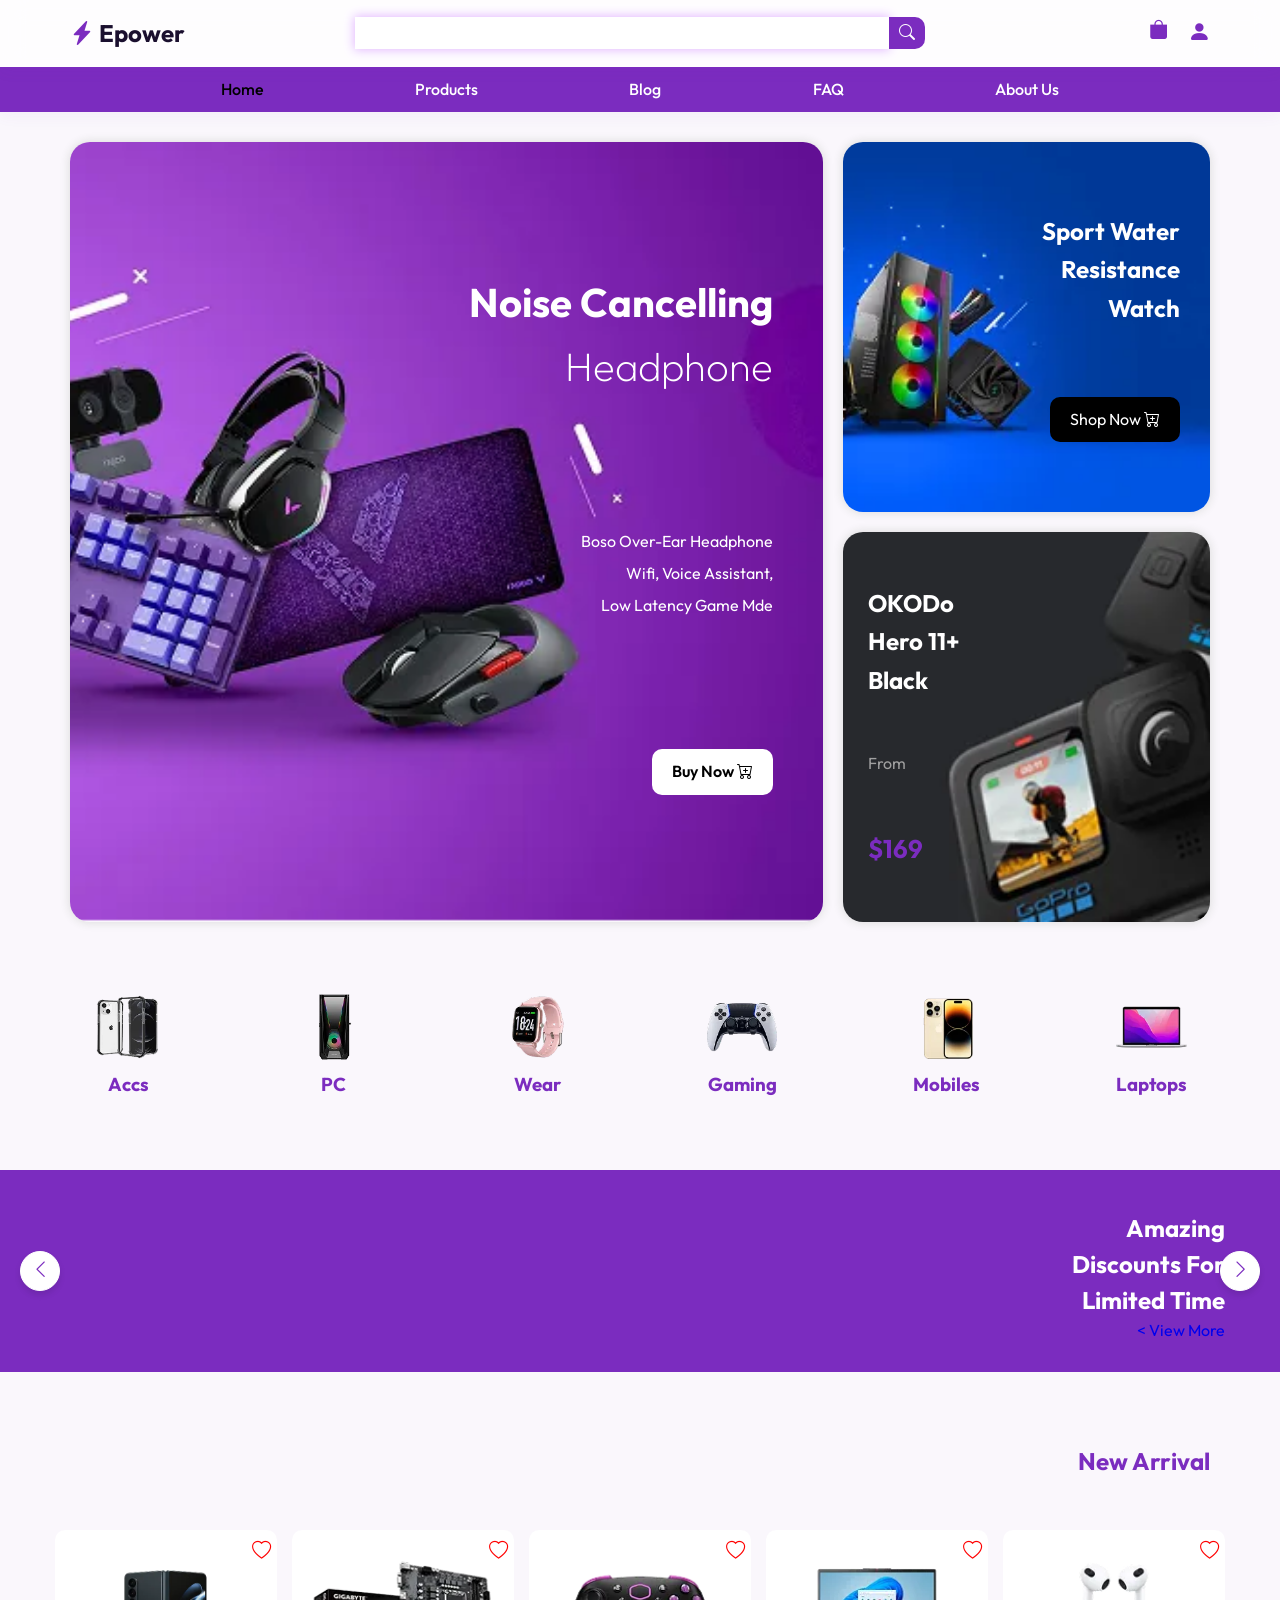
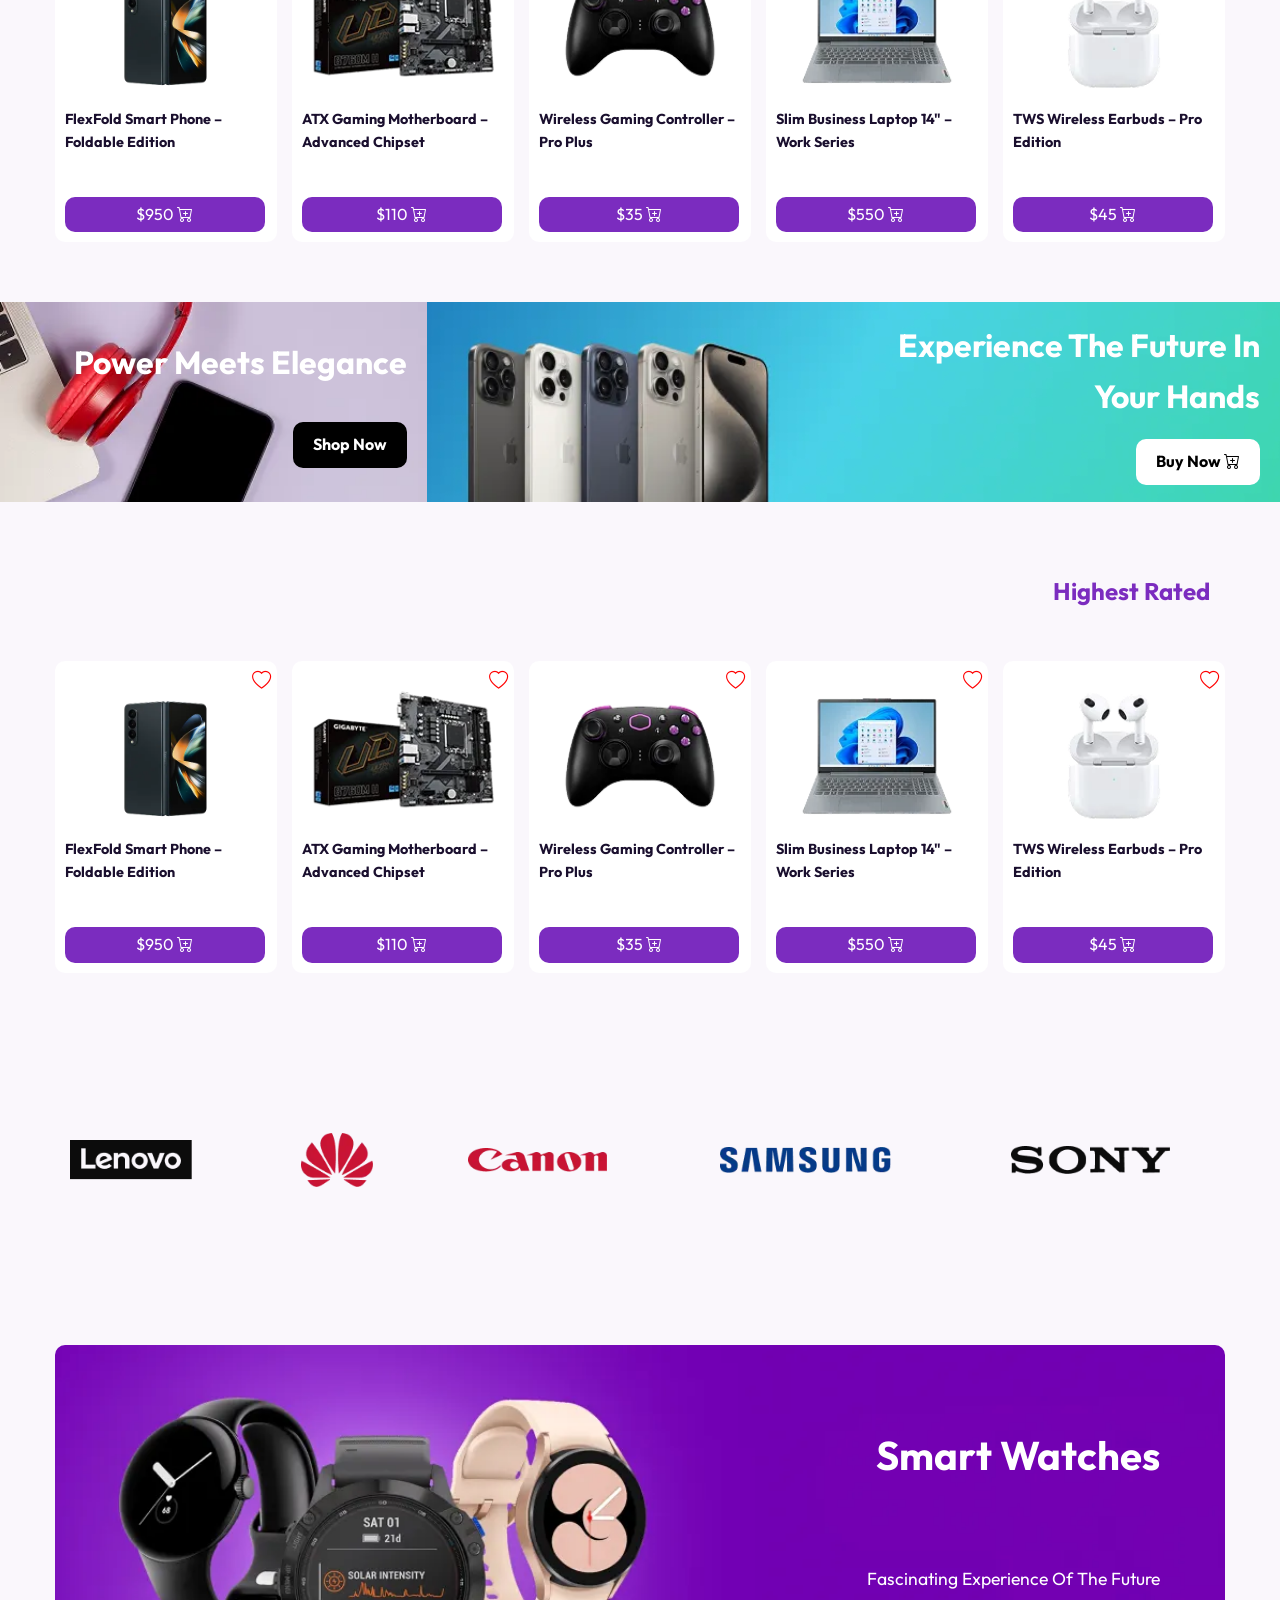
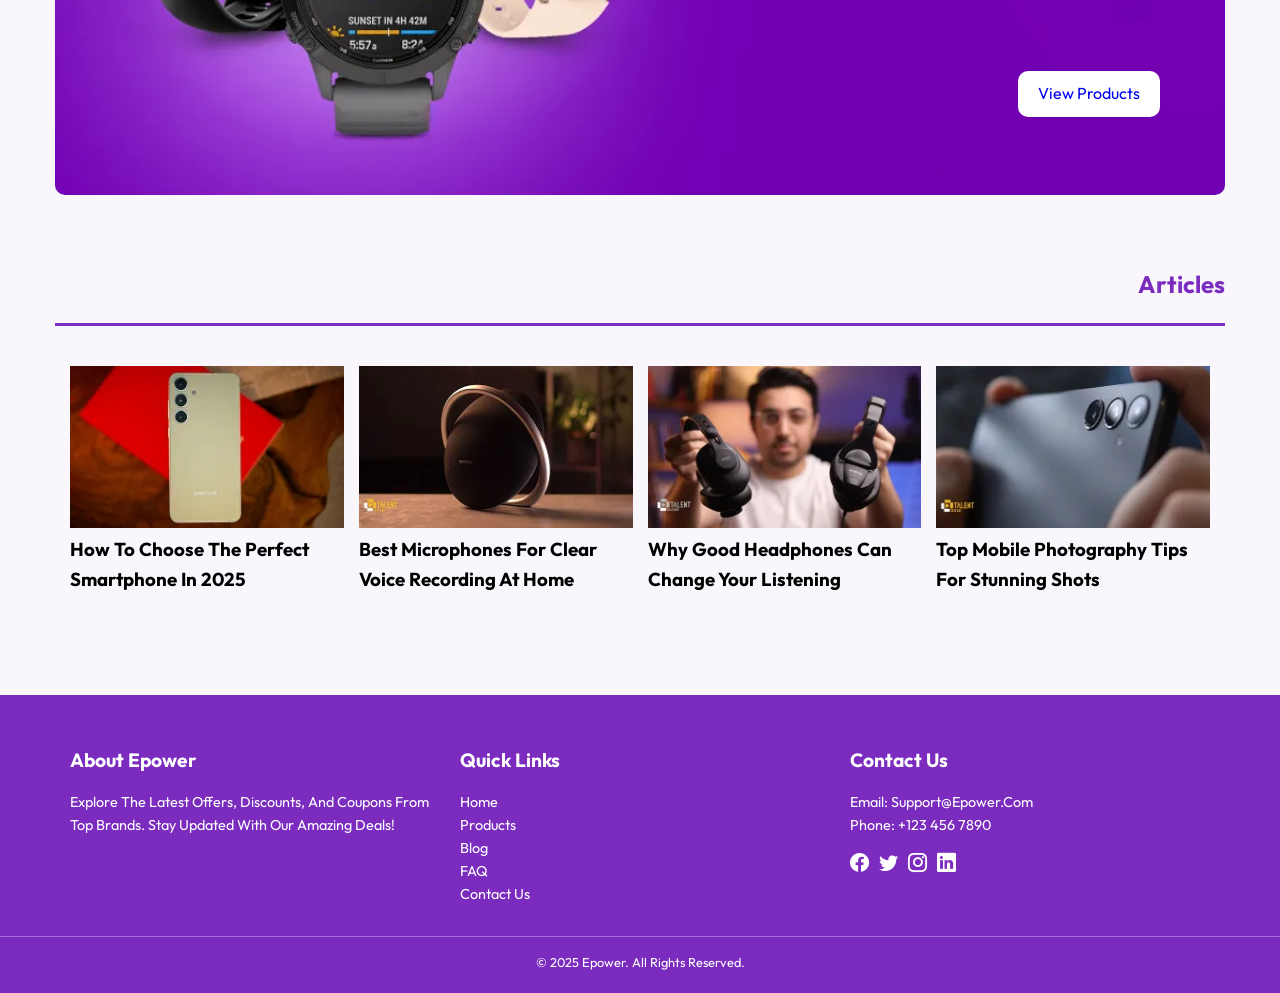
<file: index.html>
<!DOCTYPE html>
<html lang="en">

<head>
    <meta charset="UTF-8" />
    <meta name="viewport" content="width=device-width, initial-scale=1.0" />
    <meta name="description" content="Explore the latest offers, discounts, and coupons from top brands." />
    <meta name="keywords" content="offers, coupons, discounts, brands, supermarket, deals" />
    <meta name="author" content="Yousef Hany" />
    <meta name="robots" content="index, follow">
    <title>Epower</title>
    <link rel="icon" href="imgs/banner-compressed_Webpifier.webp" type="image/png" />
    <link rel="stylesheet" href="style/style.css" />
    <link rel="stylesheet" href="style/cart.css" />
    <link rel="stylesheet" href="https://cdn.jsdelivr.net/npm/bootstrap-icons@1.11.3/font/bootstrap-icons.css" />
    <link rel="preconnect" href="https://fonts.googleapis.com" />
    <link rel="preconnect" href="https://fonts.gstatic.com" crossorigin />
    <link href="https://fonts.googleapis.com/css2?family=Almarai:wght@300;400;700;800&display=swap" rel="stylesheet" />
</head>

<body>
    <nav>
        <div class="cn">
            <div class="logo">
                <i class="bi bi-lightning-charge-fill"></i>
                <h1>Epower</h1>
            </div>
            <form action="" method="post">
                <input type="search" />
                <div class="search">
                    <i class="bi bi-search"></i>
                </div>
            </form>
            <ul>
                <li><i class="bi bi-bag-fill but-h2"></i></li>
                <li><a href="#" id="openSidebarDesktop"><i class="bi bi-person-fill mn but-h2"></i></a></li>
                <li id="openSidebarMobile" class="mobile-menu but-h2">
                    <i class="bi bi-list but-h2"></i>
                </li>

            </ul>
        </div>
    </nav>
    <div class="nav2">
        <div class="cn">
            <ul>
                <li><a href="index.html" class="but-h2">Home</a></li>
                <li><a href="shop.html" class="but-h2">Products</a></li>
                <li><a href="blog.html" class="but-h2">Blog</a></li>
                <li><a href="FAQ.html" class="but-h2">FAQ</a></li>
                <li><a href="About.html" class="but-h2">About us</a></li>
            </ul>
        </div>
    </div>
    <div class="sidebar" id="sidebar">
        <h2>Epower</h2>
        <ul>
            <li>
                <a href="login.html">
                    Sign In<i class="bi bi-box-arrow-left"></i></a>
            </li>
            
            <li>
                <a href="blog.html">blog<i class="bi bi-chat-left-text"></i></a>
            </li>
            <li>
                <a href="About.html">About us<i class="bi bi-info-circle"></i></a>
            </li>
            <li>
                <a href="shop.html">shop<i class="bi bi-shop"></i></a>
            </li>
            <li>
                <a href="favorites.html">Favorites<i class="bi bi-heart text-danger"></i></a>
            </li>
        </ul>
    </div>
    <header>
        <div class="cn">
            <div class="d1">
                <img src="imgs/photo_2024-03-16_23-45-44 1-compressed_Webpifier.webp"
                    alt="E-Power online electronics store" />
                <div class="text">
                    <h2>Noise Cancelling <br /><span> Headphone </span></h2>
                    <p>
                        Boso Over-Ear Headphone <br />
                        Wifi, Voice Assistant, <br />
                        Low latency game mde
                    </p>
                    <a href="#" class="but-h add-to-cart-btn" data-id="h-1" data-name="Boso Over-Ear Headphone" data-price="120" data-image="imgs/photo_2024-03-16_23-45-44 1-compressed_Webpifier.webp">Buy Now <i class="bi bi-cart-plus"></i></a>
                </div>
            </div>
            <div class="d2">
                <img src="imgs/Artboard 2 copy-compressed_Webpifier.webp" alt="E-Power online electronics store" />
                <div class="text">
                    <h2>Sport Water <br />Resistance <br />Watch</h2>
                    <a href="#" class="but-h add-to-cart-btn" data-id="h-2" data-name="Sport Water Resistance Watch" data-price="250" data-image="imgs/Artboard 2 copy-compressed_Webpifier.webp">Shop Now <i class="bi bi-cart-plus"></i></a>
                </div>
            </div>
            <div class="d3">
                <img src="imgs/slider7-compressed_Webpifier.webp" alt="E-Power online electronics store" />
                <div class="text">
                    <h2>OKODo <br />hero 11+ <br />black</h2>
                    <p>from</p>
                    <p>$169</p>
                </div>
            </div>
        </div>
    </header>

    <!-- Admin Offers will be appended dynamically to section2 -->
    <section class="section1">
        <div class="cn">
            <a href="shop.html?category=Computer%20Accessories" class="crt">
                <figure>
                    <img src="imgs/s1-compressed_Webpifier.webp" alt="E-Power online electronics store" />
                </figure>
                <div class="text">
                    <h3>Accs</h3>
                </div>
            </a>
            <a href="shop.html?category=Computer%20%26%20Laptop" class="crt">
                <figure>
                    <img src="imgs/s2-compressed_Webpifier.webp" alt="E-Power online electronics store" />
                </figure>
                <div class="text">
                    <h3>PC</h3>
                </div>
            </a>
            <a href="shop.html?category=Warable%20Technology" class="crt">
                <figure>
                    <img src="imgs/s3-compressed_Webpifier.webp" alt="E-Power online electronics store" />
                </figure>
                <div class="text">
                    <h3>Wear</h3>
                </div>
            </a>
            <a href="shop.html?category=Gaming%20Console" class="crt">
                <figure>
                    <img src="imgs/s4-compressed_Webpifier.webp" alt="E-Power online electronics store" />
                </figure>
                <div class="text">
                    <h3>Gaming</h3>
                </div>
            </a>
            <a href="shop.html?category=SmartPhone" class="crt">
                <figure>
                    <img src="imgs/s5-compressed_Webpifier.webp" alt="E-Power online electronics store" />
                </figure>
                <div class="text">
                    <h3>Mobiles</h3>
                </div>
            </a>
            <a href="shop.html?category=Computer%20%26%20Laptop" class="crt">
                <figure>
                    <img src="imgs/s6-compressed_Webpifier.webp" alt="E-Power online electronics store" />
                </figure>
                <div class="text">
                    <h3>Laptops</h3>
                </div>
            </a>
        </div>
    </section>
    <section class="section2">
        <button class="slider-btn left" onclick="document.querySelector('.section2 .cn.scr').scrollBy({left: -300, behavior: 'smooth'})" title="Scroll Left"><i class="bi bi-chevron-left"></i></button>
        <button class="slider-btn right" onclick="document.querySelector('.section2 .cn.scr').scrollBy({left: 300, behavior: 'smooth'})" title="Scroll Right"><i class="bi bi-chevron-right"></i></button>
        <div class="cn scr">
            <div class="crt text1">
                <h2>Amazing discounts for limited time</h2>
                <a href="shop.html">&lt; View more</a>
            </div>
            <!-- <div class="crt">
                <span class="discount-badge">30%</span>
                <i class="bi bi-heart heart-btn" data-id="sa1"></i>
                <figure>
                    <img src="imgs/sa1-compressed_Webpifier.webp" alt="E-Power online electronics store" />
                </figure>
                <div class="text">
                    <p><del>$1200</del></p>
                    <a href="#" class="but-h add-to-cart-btn" data-id="sa1" data-name="Amazing Discount Item 1" data-price="999.99" data-image="imgs/sa1-compressed_Webpifier.webp">$999.99 <i class="bi bi-cart-plus"></i></a>
                </div>
            </div>
            <div class="crt">
                <span class="discount-badge">30%</span>
                <i class="bi bi-heart heart-btn" data-id="sa2"></i>
                <figure>
                    <img src="imgs/sa2-compressed_Webpifier.webp" alt="E-Power online electronics store" />
                </figure>
                <div class="text">
                    <p><del>$70</del></p>
                    <a href="#" class="but-h add-to-cart-btn" data-id="sa2" data-name="Amazing Discount Item 2" data-price="49.99" data-image="imgs/sa2-compressed_Webpifier.webp">$49.99 <i class="bi bi-cart-plus"></i></a>
                </div>
            </div>
            <div class="crt">
                <span class="discount-badge">30%</span>
                <i class="bi bi-heart heart-btn" data-id="sa3"></i>
                <figure>
                    <img src="imgs/sa3-compressed_Webpifier.webp" alt="E-Power online electronics store" />
                </figure>
                <div class="text">
                    <p><del>$50</del></p>
                    <a href="#" class="but-h add-to-cart-btn" data-id="sa3" data-name="Amazing Discount Item 3" data-price="34.99" data-image="imgs/sa3-compressed_Webpifier.webp">$34.99 <i class="bi bi-cart-plus"></i></a>
                </div>
            </div>
            <div class="crt">
                <span class="discount-badge">30%</span>
                <i class="bi bi-heart heart-btn" data-id="sa4"></i>
                <figure>
                    <img src="imgs/sa4-compressed_Webpifier.webp" alt="E-Power online electronics store" />
                </figure>
                <div class="text">
                    <p><del>$100</del></p>
                    <a href="#" class="but-h add-to-cart-btn" data-id="sa4" data-name="Amazing Discount Item 4" data-price="84.99" data-image="imgs/sa4-compressed_Webpifier.webp">$84.99 <i class="bi bi-cart-plus"></i></a>
                </div>
            </div>
            <div class="crt">
                <span class="discount-badge">30%</span>
                <i class="bi bi-heart heart-btn" data-id="sa5"></i>
                <figure>
                    <img src="imgs/sa5-compressed_Webpifier.webp" alt="E-Power online electronics store" />
                </figure>
                <div class="text">
                    <p><del>$250</del></p>
                    <a href="#" class="but-h add-to-cart-btn" data-id="sa5" data-name="Amazing Discount Item 5" data-price="199.99" data-image="imgs/sa5-compressed_Webpifier.webp">$199.99 <i class="bi bi-cart-plus"></i></a>
                </div>
            </div> -->

        </div>
    </section>
    <section class="section3">
        <h2 class="temp">New arrival</h2>
        <div class="cn scr">
            <div class="crt">
                <i class="bi bi-heart heart-btn" data-id="s4-1"></i>
                <figure>
                    <img src="imgs/s4-1-compressed_Webpifier.webp" alt="E-Power online electronics store">
                </figure>
                <h3>TWS Wireless Earbuds – Pro Edition</h3>
                <a href="#" class="but-h add-to-cart-btn" data-id="s4-1" data-name="TWS Wireless Earbuds – Pro Edition" data-price="45" data-image="imgs/s4-1-compressed_Webpifier.webp">$45 <i class="bi bi-cart-plus"></i></a>
            </div>
            <div class="crt">
                <i class="bi bi-heart heart-btn" data-id="s4-2"></i>
                <figure>
                    <img src="imgs/s4-2-compressed_Webpifier.webp" alt="E-Power online electronics store">
                </figure>
                <h3>Slim Business Laptop 14" – Work Series</h3>
                <a href="#" class="but-h add-to-cart-btn" data-id="s4-2" data-name="Slim Business Laptop 14 - Work Series" data-price="550" data-image="imgs/s4-2-compressed_Webpifier.webp">$550 <i class="bi bi-cart-plus"></i></a>
            </div>
            <div class="crt">
                <i class="bi bi-heart heart-btn" data-id="s4-3"></i>
                <figure>
                    <img src="imgs/s4-3-compressed_Webpifier.webp" alt="E-Power online electronics store">
                </figure>
                <h3>Wireless Gaming Controller – Pro Plus</h3>
                <a href="#" class="but-h add-to-cart-btn" data-id="s4-3" data-name="Wireless Gaming Controller – Pro Plus" data-price="35" data-image="imgs/s4-3-compressed_Webpifier.webp">$35 <i class="bi bi-cart-plus"></i></a>
            </div>
            <div class="crt">
                <i class="bi bi-heart heart-btn" data-id="s4-4"></i>
                <figure>
                    <img src="imgs/s4-4-compressed_Webpifier.webp" alt="E-Power online electronics store">
                </figure>
                <h3>ATX Gaming Motherboard – Advanced Chipset</h3>
                <a href="#" class="but-h add-to-cart-btn" data-id="s4-4" data-name="ATX Gaming Motherboard – Advanced Chipset" data-price="110" data-image="imgs/s4-4-compressed_Webpifier.webp">$110 <i class="bi bi-cart-plus"></i></a>
            </div>
            <div class="crt">
                <i class="bi bi-heart heart-btn" data-id="s4-5"></i>
                <figure>
                    <img src="imgs/s4-5-compressed_Webpifier.webp" alt="E-Power online electronics store">
                </figure>
                <h3>FlexFold Smart Phone – Foldable Edition</h3>
                <a href="#" class="but-h add-to-cart-btn" data-id="s4-5" data-name="FlexFold Smart Phone – Foldable Edition" data-price="950" data-image="imgs/s4-5-compressed_Webpifier.webp">$950 <i class="bi bi-cart-plus"></i></a>
            </div>
        </div>

    </section>
    <section class="section4">
        <div class="bs">
            <figure>
                <img src="imgs/s5-1-compressed_Webpifier.webp" alt="E-Power online electronics store">
            </figure>
            <div class="text">
                <h3>Experience the future in your hands</h3>
                <a href="#" class="but-h add-to-cart-btn" data-id="h-3" data-name="Futuristic Smartphone" data-price="899" data-image="imgs/s5-1-compressed_Webpifier.webp">Buy Now <i class="bi bi-cart-plus"></i></a>
            </div>
        </div>
        <div class="bs">
            <figure>
                <img src="imgs/s5-2-compressed_Webpifier.webp" alt="E-Power online electronics store">
            </figure>
            <div class="text">
                <h3>Power meets elegance</h3>
                <a href="shop.html" class="but-h">Shop Now</a>
            </div>
        </div>

    </section>
    <section class="section3">
        <h2 class="temp">Highest rated</h2>
        <div class="cn scr">
            <div class="crt">
                <i class="bi bi-heart heart-btn" data-id="sh-1"></i>
                <figure>
                    <img src="imgs/s4-1-compressed_Webpifier.webp" alt="E-Power online electronics store">
                </figure>
                <h3>TWS Wireless Earbuds – Pro Edition</h3>
                <a href="#" class="but-h add-to-cart-btn" data-id="sh-1" data-name="TWS Wireless Earbuds – Pro Edition" data-price="45" data-image="imgs/s4-1-compressed_Webpifier.webp">$45 <i class="bi bi-cart-plus"></i></a>
            </div>
            <div class="crt">
                <i class="bi bi-heart heart-btn" data-id="sh-2"></i>
                <figure>
                    <img src="imgs/s4-2-compressed_Webpifier.webp" alt="E-Power online electronics store">
                </figure>
                <h3>Slim Business Laptop 14" – Work Series</h3>
                <a href="#" class="but-h add-to-cart-btn" data-id="sh-2" data-name="Slim Business Laptop 14 - Work Series" data-price="550" data-image="imgs/s4-2-compressed_Webpifier.webp">$550 <i class="bi bi-cart-plus"></i></a>
            </div>
            <div class="crt">
                <i class="bi bi-heart heart-btn" data-id="sh-3"></i>
                <figure>
                    <img src="imgs/s4-3-compressed_Webpifier.webp" alt="E-Power online electronics store">
                </figure>
                <h3>Wireless Gaming Controller – Pro Plus</h3>
                <a href="#" class="but-h add-to-cart-btn" data-id="sh-3" data-name="Wireless Gaming Controller – Pro Plus" data-price="35" data-image="imgs/s4-3-compressed_Webpifier.webp">$35 <i class="bi bi-cart-plus"></i></a>
            </div>
            <div class="crt">
                <i class="bi bi-heart heart-btn" data-id="sh-4"></i>
                <figure>
                    <img src="imgs/s4-4-compressed_Webpifier.webp" alt="E-Power online electronics store">
                </figure>
                <h3>ATX Gaming Motherboard – Advanced Chipset</h3>
                <a href="#" class="but-h add-to-cart-btn" data-id="sh-4" data-name="ATX Gaming Motherboard – Advanced Chipset" data-price="110" data-image="imgs/s4-4-compressed_Webpifier.webp">$110 <i class="bi bi-cart-plus"></i></a>
            </div>
            <div class="crt">
                <i class="bi bi-heart heart-btn" data-id="sh-5"></i>
                <figure>
                    <img src="imgs/s4-5-compressed_Webpifier.webp" alt="E-Power online electronics store">
                </figure>
                <h3>FlexFold Smart Phone – Foldable Edition</h3>
                <a href="#" class="but-h add-to-cart-btn" data-id="sh-5" data-name="FlexFold Smart Phone – Foldable Edition" data-price="950" data-image="imgs/s4-5-compressed_Webpifier.webp">$950 <i class="bi bi-cart-plus"></i></a>
            </div>
        </div>
    </section>
    <section class="section5">
        <div class="cn">
            <figure>
                <img src="imgs/sc1-compressed_Webpifier.webp" alt="E-Power online electronics store">
            </figure>
            <figure>
                <img src="imgs/sc2-compressed_Webpifier.webp" alt="E-Power online electronics store">
            </figure>
            <figure>
                <img src="imgs/sc3-compressed_Webpifier.webp" alt="E-Power online electronics store">
            </figure>
            <figure>
                <img src="imgs/sc4-compressed_Webpifier.webp" alt="E-Power online electronics store">
            </figure>
            <figure>
                <img src="imgs/sc5-compressed_Webpifier.webp" alt="E-Power online electronics store">
            </figure>

        </div>
    </section>

    <section class="section6">
        <div class="cn">
            <img src="imgs/sbb2-compressed_Webpifier.webp" alt="E-Power online electronics store" />
            <div class="text">
                <h2>Smart watches</h2>
                <p>Fascinating experience of the future</p>
                <a href="shop.html" class="but-h">View products</a>
            </div>
        </div>
    </section>
    <section class="section7">
        <h2 class="temp">Articles</h2>
        <div class="cn">
            <a href="#" class="crt">
                <figure>
                    <img src="imgs/s6-1-compressed_Webpifier.webp" alt="E-Power online electronics store">
                </figure>
                <div class="text">
                    <h3>How to Choose the Perfect Smartphone in 2025</h3>
                </div>
            </a>
            <a href="#" class="crt">
                <figure>
                    <img src="imgs/s6-2-compressed_Webpifier.webp" alt="E-Power online electronics store">
                </figure>
                <div class="text">
                    <h3>Best Microphones for Clear Voice Recording at Home</h3>
                </div>
            </a>
            <a href="#" class="crt">
                <figure>
                    <img src="imgs/s6-3-compressed_Webpifier.webp" alt="E-Power online electronics store">
                </figure>
                <div class="text">
                    <h3>Why Good Headphones Can Change Your Listening </h3>
                </div>
            </a>
            <a href="#" class="crt">
                <figure>
                    <img src="imgs/s6-4-compressed_Webpifier.webp" alt="E-Power online electronics store">
                </figure>
                <div class="text">
                    <h3>Top Mobile Photography Tips for Stunning Shots</h3>
                </div>
            </a>
        </div>
    </section>

    <footer>
        <div class="cn">
            <div class="footer-section">
                <h3>About Epower</h3>
                <p>Explore the latest offers, discounts, and coupons from top brands. Stay updated with our amazing
                    deals!</p>
            </div>
            <div class="footer-section">
                <h3>Quick Links</h3>
                <ul>
                    <li><a href="#">Home</a></li>
                    <li><a href="#">Products</a></li>
                    <li><a href="#">Blog</a></li>
                    <li><a href="#">FAQ</a></li>
                    <li><a href="#">Contact Us</a></li>
                </ul>
            </div>
            <div class="footer-section">
                <h3>Contact Us</h3>
                <p>Email: support@epower.com</p>
                <p>Phone: +123 456 7890</p>
                <div class="social-icons">
                    <a href="#"><i class="bi bi-facebook"></i></a>
                    <a href="#"><i class="bi bi-twitter"></i></a>
                    <a href="#"><i class="bi bi-instagram"></i></a>
                    <a href="#"><i class="bi bi-linkedin"></i></a>
                </div>
            </div>
        </div>
        <div class="footer-bottom">
            <p>&copy; 2025 Epower. All rights reserved.</p>
        </div>
    </footer>

    <div class="custom-popup" id="language-popup">
        <div class="custom-popup-box">
            <h2>تغيير اللغة</h2>
            <div class="custom-popup-buttons">
                <button data-lang="ar">العربية</button>
                <button data-lang="en">English</button>
                <button data-lang="fr">Français</button>
            </div>
        </div>
    </div>

    
    <script src="js/ratings.js"></script>
    <script src="js/favorites.js"></script>
    <script src="js/sidebar.js"></script>
    <script src="js/custom-select.js"></script>
    <script src="js/auth.js"></script>
    <script src="js/cart.js"></script>
    <script src="js/animations.js"></script>
    <script>
        // Load admin offers from localStorage into the Amazing Discounts section
        document.addEventListener('DOMContentLoaded', () => {
            try {
                const offers = JSON.parse(localStorage.getItem('epower_offers')) || [];
                if (offers.length === 0) return;

                const container = document.querySelector('.section2 .cn.scr');
                if (!container) return;

                const offersHtml = offers.map(o => `
            <div class="crt">
                ${o.hasDiscount ? `<span class="discount-badge">${o.discountPercent}%</span>` : ''}
                <i class="bi bi-heart heart-btn" data-id="${o.id}"></i>
                <figure>
                    <img src="${o.image}" alt="${o.title}" />
                </figure>
                <div class="text">
                    ${o.oldPrice ? `<p><del style="color:red; text-decoration:line-through; font-weight:bold; font-size:1.1em;">$${Number(o.oldPrice).toFixed(2)}</del></p>` : (o.desc ? `<p><del>${o.desc}</del></p>` : '')}
                    <a href="#" class="but-h add-to-cart-btn" data-id="${o.id}" data-name="${o.title}" data-price="${o.price}" data-image="${o.image}">$${Number(o.price).toFixed(2)} <i class="bi bi-cart-plus"></i></a>
                </div>
            </div>
                `).join('');

                const titleCard = container.querySelector('.text1');
                if (titleCard) {
                    titleCard.insertAdjacentHTML('afterend', offersHtml);
                } else {
                    container.insertAdjacentHTML('afterbegin', offersHtml);
                }
            } catch(e) { console.warn('Could not load admin offers', e); }
        });
    </script>

</body>

</html>
</file>
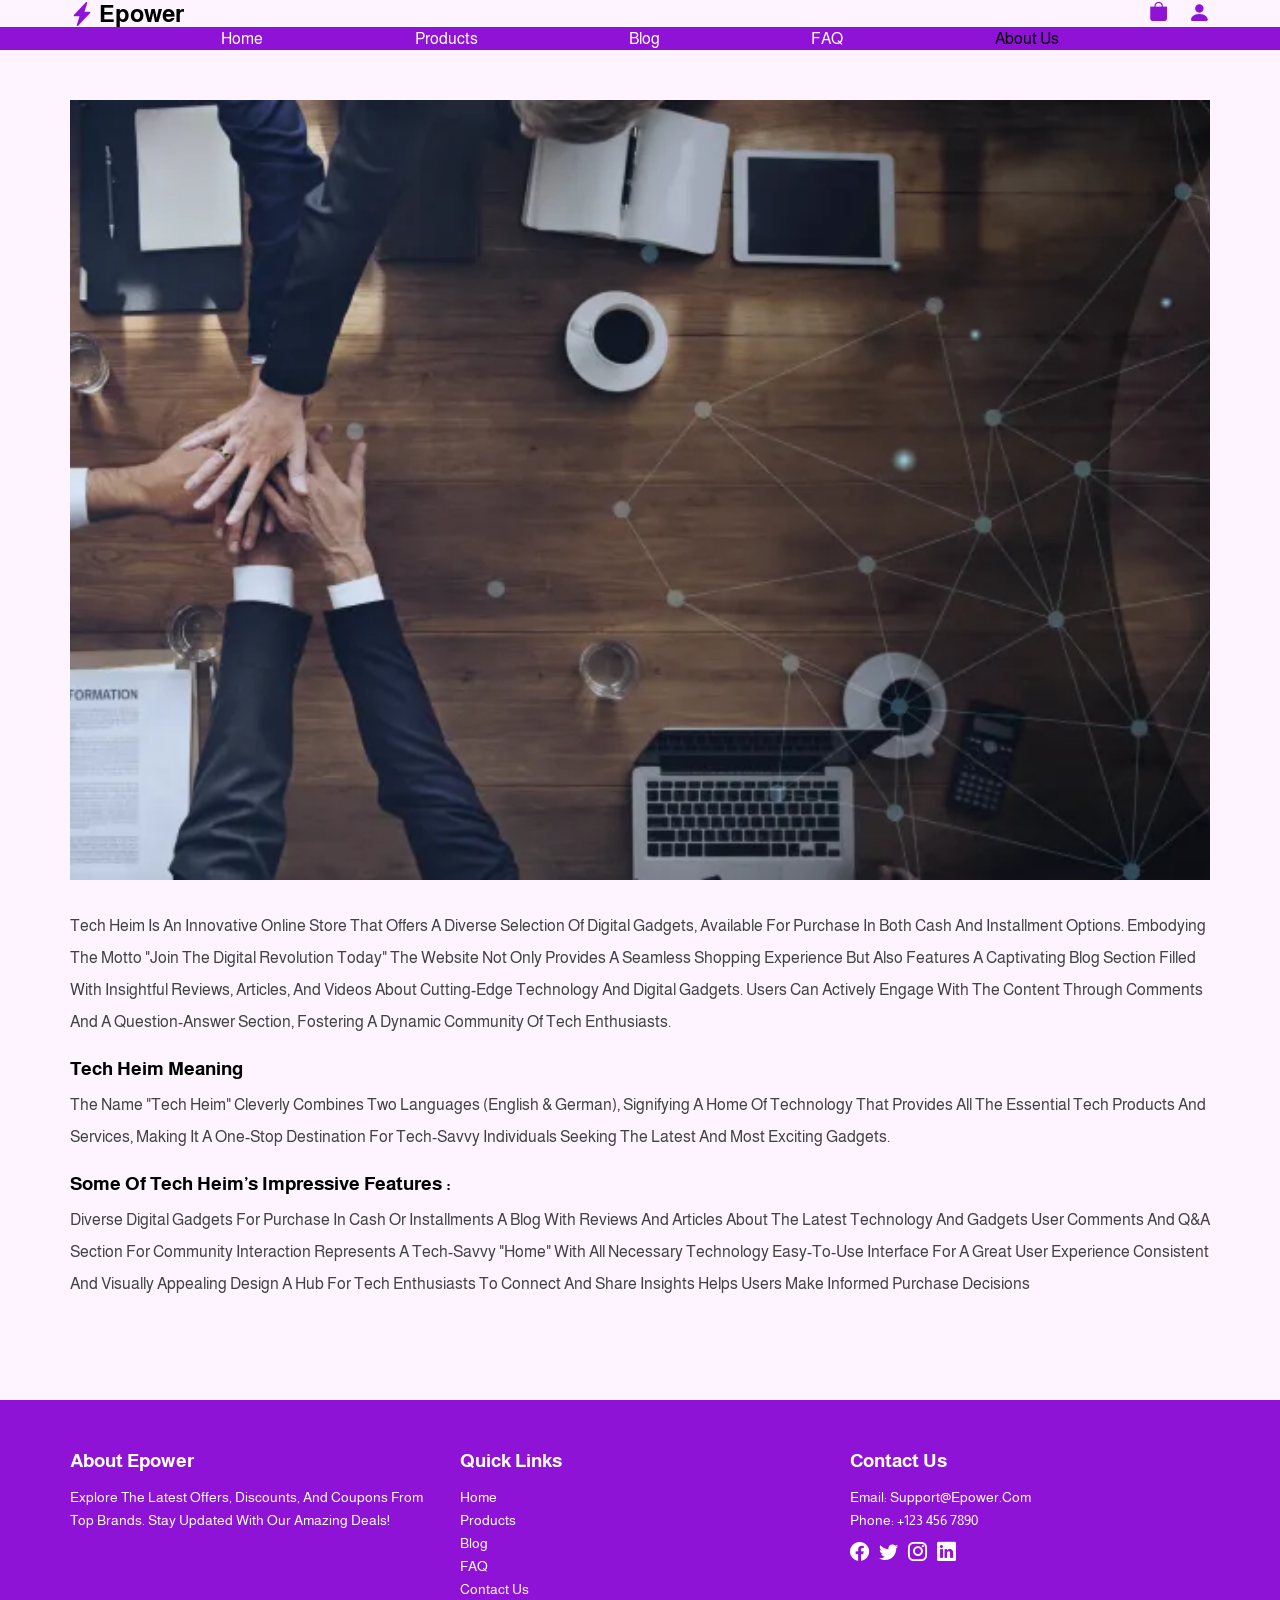
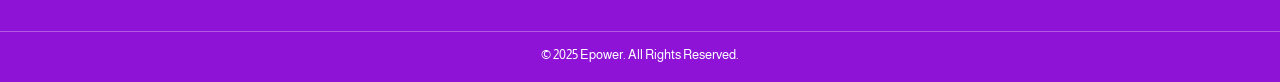
<file: About.html>
<head>
    <meta charset="UTF-8" />
    <meta name="viewport" content="width=device-width, initial-scale=1.0" />
    <meta name="description" content="Explore the latest offers, discounts, and coupons from top brands." />
    <meta name="keywords" content="offers, coupons, discounts, brands, supermarket, deals" />
    <meta name="author" content="Yousef Hany" />
    <meta name="robots" content="index, follow">
    <title>Epower</title>
    <link rel="icon" href="imgs/banner-compressed_Webpifier.webp" type="image/png" />
    <link rel="stylesheet" href="style/About .css" />
    <link rel="stylesheet" href="https://cdn.jsdelivr.net/npm/bootstrap-icons@1.11.3/font/bootstrap-icons.css" />
    <link rel="preconnect" href="https://fonts.googleapis.com" />
    <link rel="preconnect" href="https://fonts.gstatic.com" crossorigin />
    <link href="https://fonts.googleapis.com/css2?family=Almarai:wght@300;400;700;800&display=swap" rel="stylesheet" />
<link rel="stylesheet" href="style/cart.css" />
</head>

<body>
    <nav>
        <div class="cn">
            <div class="logo">
                <i class="bi bi-lightning-charge-fill"></i>
                <h1>Epower</h1>
            </div>
            <ul>
                <li><i class="bi bi-bag-fill but-h2"></i></li>
                <li><a href="login.html"><i class="bi bi-person-fill mn but-h2"></i></a></li>
                <li id="openSidebarMobile" class="mobile-menu but-h2">
                    <i class="bi bi-list but-h2"></i>
                </li>

            </ul>
        </div>
    </nav>
    <div class="nav2">
        <div class="cn">
            <ul>
                <li><a href="index.html" class="but-h2">Home</a></li>
                <li><a href="shop.html" class="but-h2">Products</a></li>
                <li><a href="blog.html" class="but-h2">Blog</a></li>
                <li><a href="FAQ.html" class="but-h2">FAQ</a></li>
                <li><a href="#" class="but-h2">About us</a></li>
            </ul>
        </div>
    </div>
    <div class="sidebar" id="sidebar">
        <h2>Epower</h2>
        <ul>
            <li>
                <a href="login.html">
                    Sign In<i class="bi bi-box-arrow-left"></i></a>
            </li>
            
            <li>
                <a href="blog.html">blog<i class="bi bi-chat-left-text"></i></a>
            </li>
            <li>
                <a href="About.html">About us<i class="bi bi-info-circle"></i></a>
            </li>
            <li>
                <a href="shop.html">shop<i class="bi bi-shop"></i></a>
            </li>
            <li>
                <a href="favorites.html">Favorites<i class="bi bi-heart text-danger"></i></a>
            </li>
        </ul>
    </div>

    <section>
        <div class="cn">
            <figure>
                <img src="imgs/wwwwwwwr-compressed_Webpifier.webp" alt="E-Power online electronics store">
            </figure>
            <div class="text">
                <p>Tech Heim is an innovative online store that offers a diverse selection of digital gadgets, available
                    for purchase in both cash and installment options. Embodying the motto "Join the digital revolution
                    today" the website not only provides a seamless shopping experience but also features a captivating
                    blog section filled with insightful reviews, articles, and videos about cutting-edge technology and
                    digital gadgets. Users can actively engage with the content through comments and a question-answer
                    section, fostering a dynamic community of tech enthusiasts. </p>
                <h2>Tech Heim Meaning </h2>
                <p>The name "Tech Heim" cleverly combines two languages (English & German), signifying a home of
                    technology that provides all the essential tech products and services, making it a one-stop
                    destination for tech-savvy individuals seeking the latest and most exciting gadgets.</p>
                <h2>Some of Tech Heim’s impressive features :</h2>
                <p>Diverse digital gadgets for purchase in cash or installments
                    A blog with reviews and articles about the latest technology and gadgets
                    User comments and Q&A section for community interaction
                    Represents a tech-savvy "home" with all necessary technology
                    Easy-to-use interface for a great user experience
                    Consistent and visually appealing design
                    A hub for tech enthusiasts to connect and share insights
                    Helps users make informed purchase decisions</p>
            </div>
        </div>
    </section>







    <footer>
        <div class="cn">
            <div class="footer-section">
                <h3>About Epower</h3>
                <p>Explore the latest offers, discounts, and coupons from top brands. Stay updated with our amazing
                    deals!</p>
            </div>
            <div class="footer-section">
                <h3>Quick Links</h3>
                <ul>
                    <li><a href="#">Home</a></li>
                    <li><a href="#">Products</a></li>
                    <li><a href="#">Blog</a></li>
                    <li><a href="#">FAQ</a></li>
                    <li><a href="#">Contact Us</a></li>
                </ul>
            </div>
            <div class="footer-section">
                <h3>Contact Us</h3>
                <p>Email: support@epower.com</p>
                <p>Phone: +123 456 7890</p>
                <div class="social-icons">
                    <a href="#"><i class="bi bi-facebook"></i></a>
                    <a href="#"><i class="bi bi-twitter"></i></a>
                    <a href="#"><i class="bi bi-instagram"></i></a>
                    <a href="#"><i class="bi bi-linkedin"></i></a>
                </div>
            </div>
        </div>
        <div class="footer-bottom">
            <p>&copy; 2025 Epower. All rights reserved.</p>
        </div>
    </footer>
    
    <script src="js/sidebar.js"></script>
    <script src="js/scr.js"></script>
<script src="js/cart.js"></script>
<script src="js/animations.js"></script>
</body>

</html>
</file>
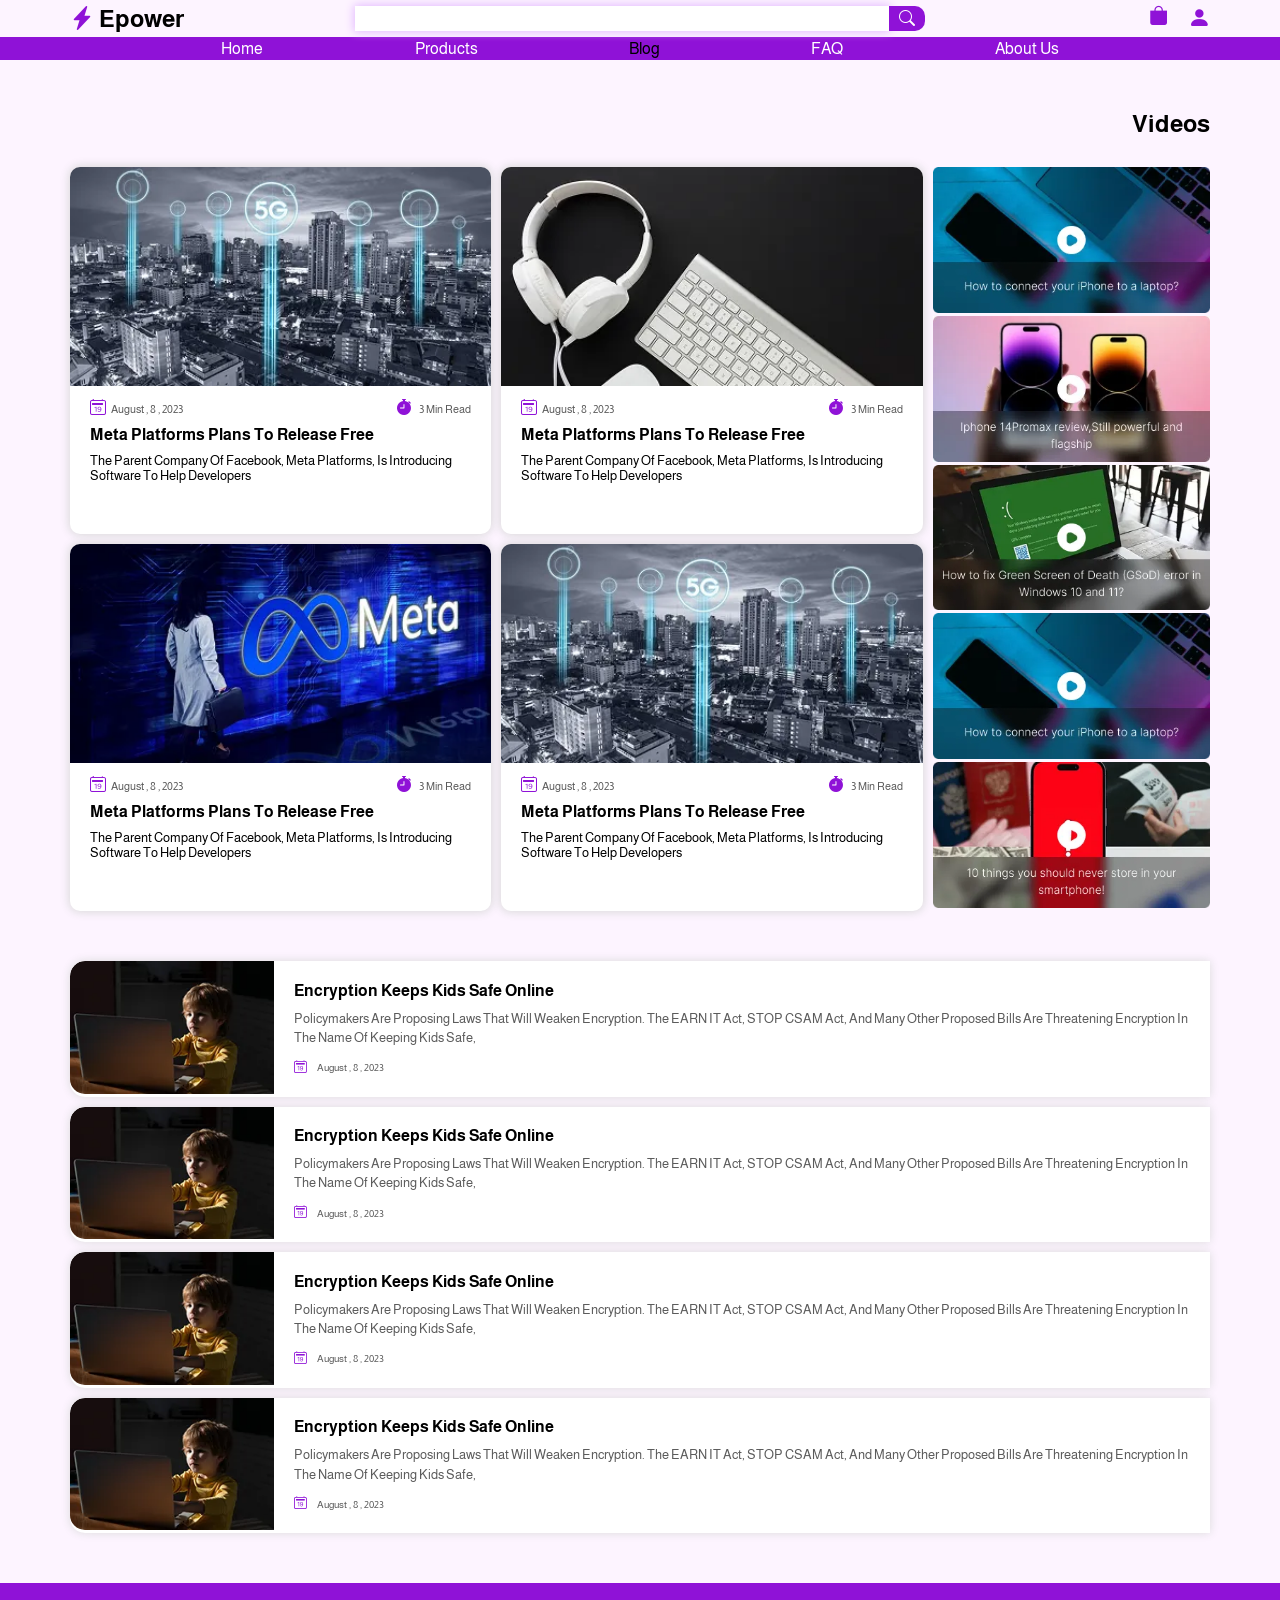
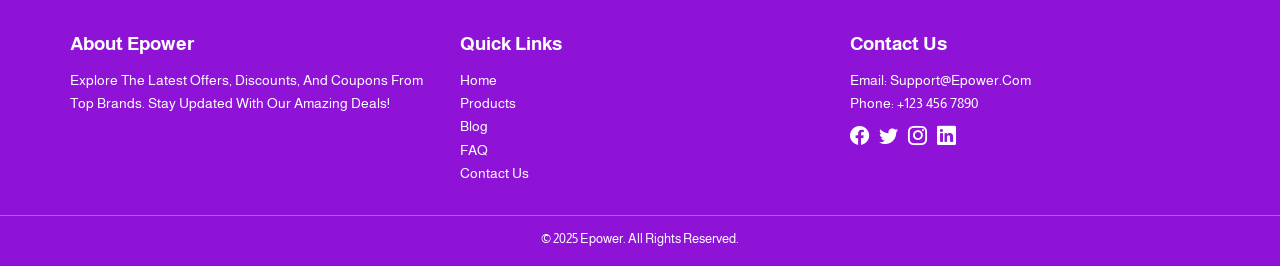
<file: blog.html>
<!DOCTYPE html>
<html lang="en">

<head>
    <meta charset="UTF-8" />
    <meta name="viewport" content="width=device-width, initial-scale=1.0" />
    <meta name="description" content="Explore the latest offers, discounts, and coupons from top brands." />
    <meta name="keywords" content="offers, coupons, discounts, brands, supermarket, deals" />
    <meta name="author" content="Yousef Hany" />
    <meta name="robots" content="index, follow">
    <title>Epower</title>
    <link rel="icon" href="imgs/banner-compressed_Webpifier.webp" type="image/png" />
    <link rel="stylesheet" href="style/blog.css" />
    <link rel="stylesheet" href="https://cdn.jsdelivr.net/npm/bootstrap-icons@1.11.3/font/bootstrap-icons.css" />
    <link rel="preconnect" href="https://fonts.googleapis.com" />
    <link rel="preconnect" href="https://fonts.gstatic.com" crossorigin />
    <link href="https://fonts.googleapis.com/css2?family=Almarai:wght@300;400;700;800&display=swap" rel="stylesheet" />
<link rel="stylesheet" href="style/cart.css" />
</head>

<body>
    <nav>
        <div class="cn">
            <div class="logo">
                <i class="bi bi-lightning-charge-fill"></i>
                <h1>Epower</h1>
            </div>
            <form action="" method="post">
                <input type="search" />
                <div class="search">
                    <i class="bi bi-search"></i>
                </div>
            </form>
            <ul>
                <li><i class="bi bi-bag-fill but-h2"></i></li>
                <li><a href="login.html"><i class="bi bi-person-fill mn but-h2"></i></a></li>
                <li id="openSidebarMobile" class="mobile-menu but-h2">
                    <i class="bi bi-list but-h2"></i>
                </li>

            </ul>
        </div>
    </nav>
    <div class="nav2">
        <div class="cn">
            <ul>
                <li><a href="index.html" class="but-h2">Home</a></li>
                <li><a href="shop.html" class="but-h2">Products</a></li>
                <li><a href="blog.html" class="but-h2">Blog</a></li>
                <li><a href="FAQ.html" class="but-h2">FAQ</a></li>
                <li><a href="About.html" class="but-h2">About us</a></li>
            </ul>
        </div>
    </div>
    <div class="sidebar" id="sidebar">
        <h2>Epower</h2>
        <ul>
            <li>
                <a href="login.html">
                    Sign In<i class="bi bi-box-arrow-left"></i></a>
            </li>
            
            <li>
                <a href="blog.html">blog<i class="bi bi-chat-left-text"></i></a>
            </li>
            <li>
                <a href="About.html">About us<i class="bi bi-info-circle"></i></a>
            </li>
            <li>
                <a href="shop.html">shop<i class="bi bi-shop"></i></a>
            </li>
            <li>
                <a href="favorites.html">Favorites<i class="bi bi-heart text-danger"></i></a>
            </li>
        </ul>
    </div>

    <section class="section1">
        <h2 class="temp">Videos</h2>
        <div class="cn">
            <div class="crts-cn">
                <aside>
                    <figure><img src="imgs/blog-s1-compressed_Webpifier.webp" alt="E-Power online electronics store">
                    </figure>
                    <figure><img src="imgs/blog-s2-compressed_Webpifier.webp" alt="E-Power online electronics store">
                    </figure>
                    <figure><img src="imgs/blog-s3-compressed_Webpifier.webp" alt="E-Power online electronics store">
                    </figure>
                    <figure><img src="imgs/blog-s1-compressed_Webpifier.webp" alt="E-Power online electronics store">
                    </figure>
                    <figure><img src="imgs/blog-s4-compressed_Webpifier.webp" alt="E-Power online electronics store">
                    </figure>
                </aside>
                <div class="crts">
                    <div class="crt">
                        <figure><img src="imgs/blog-c1-compressed_Webpifier.webp"
                                alt="E-Power online electronics store"></figure>
                        <div class="text">
                            <div class="icon">
                                <p><i class="bi bi-calendar2-date"></i><span>August , 8 , 2023</span></p>
                                <p><i class="bi bi-stopwatch-fill"></i> <span>3 min read</span></p>
                            </div>
                            <h3>Meta Platforms plans to release free </h3>
                            <p>The parent company of Facebook, Meta Platforms, is introducing software to help
                                developers </p>
                        </div>
                    </div>
                    <div class="crt">
                        <figure><img src="imgs/blog-c2-compressed_Webpifier.webp" alt=""></figure>
                        <div class="text">
                            <div class="icon">
                                <p><i class="bi bi-calendar2-date"></i><span>August , 8 , 2023</span></p>
                                <p><i class="bi bi-stopwatch-fill"></i> <span>3 min read</span></p>
                            </div>
                            <h3>Meta Platforms plans to release free </h3>
                            <p>The parent company of Facebook, Meta Platforms, is introducing software to help
                                developers </p>
                        </div>
                    </div>
                    <div class="crt">
                        <figure><img src="imgs/blog-c4-compressed_Webpifier.webp"
                                alt="E-Power online electronics store"></figure>
                        <div class="text">
                            <div class="icon">
                                <p><i class="bi bi-calendar2-date"></i><span>August , 8 , 2023</span></p>
                                <p><i class="bi bi-stopwatch-fill"></i> <span>3 min read</span></p>
                            </div>
                            <h3>Meta Platforms plans to release free </h3>
                            <p>The parent company of Facebook, Meta Platforms, is introducing software to help
                                developers </p>
                        </div>
                    </div>
                    <div class="crt">
                        <figure><img src="imgs/blog-c1-compressed_Webpifier.webp"
                                alt="E-Power online electronics store"></figure>
                        <div class="text">
                            <div class="icon">
                                <p><i class="bi bi-calendar2-date"></i><span>August , 8 , 2023</span></p>
                                <p><i class="bi bi-stopwatch-fill"></i> <span>3 min read</span></p>
                            </div>
                            <h3>Meta Platforms plans to release free </h3>
                            <p>The parent company of Facebook, Meta Platforms, is introducing software to help
                                developers </p>
                        </div>
                    </div>

                </div>
            </div>
            <div class="crts2">
                <div class="crt">
                    <figure><img src="imgs/blog-cr1 image-compressed_Webpifier.webp"
                            alt="E-Power online electronics store"></figure>
                    <div class="text">
                        <h3>Encryption Keeps Kids Safe Online</h3>
                        <p>Policymakers are proposing laws that will weaken encryption.
                            The EARN IT Act, STOP CSAM Act, and many other proposed bills are threatening encryption
                            in the name of keeping kids safe,</p>
                        <p>
                            <i class="bi bi-calendar2-date"></i><span>August , 8 , 2023</span>
                        </p>
                    </div>
                </div>
                <div class="crt">
                    <figure><img src="imgs/blog-cr1 image-compressed_Webpifier.webp"
                            alt="E-Power online electronics store"></figure>
                    <div class="text">
                        <h3>Encryption Keeps Kids Safe Online</h3>
                        <p>Policymakers are proposing laws that will weaken encryption.
                            The EARN IT Act, STOP CSAM Act, and many other proposed bills are threatening encryption
                            in the name of keeping kids safe,</p>
                        <p>
                            <i class="bi bi-calendar2-date"></i><span>August , 8 , 2023</span>
                        </p>
                    </div>
                </div>
                <div class="crt">
                    <figure><img src="imgs/blog-cr1 image-compressed_Webpifier.webp"
                            alt="E-Power online electronics store"></figure>
                    <div class="text">
                        <h3>Encryption Keeps Kids Safe Online</h3>
                        <p>Policymakers are proposing laws that will weaken encryption.
                            The EARN IT Act, STOP CSAM Act, and many other proposed bills are threatening encryption
                            in the name of keeping kids safe,</p>
                        <p>
                            <i class="bi bi-calendar2-date"></i><span>August , 8 , 2023</span>
                        </p>
                    </div>
                </div>
                <div class="crt">
                    <figure><img src="imgs/blog-cr1 image-compressed_Webpifier.webp"
                            alt="E-Power online electronics store"></figure>
                    <div class="text">
                        <h3>Encryption Keeps Kids Safe Online</h3>
                        <p>Policymakers are proposing laws that will weaken encryption.
                            The EARN IT Act, STOP CSAM Act, and many other proposed bills are threatening encryption
                            in the name of keeping kids safe,</p>
                        <p>
                            <i class="bi bi-calendar2-date"></i><span>August , 8 , 2023</span>
                        </p>
                    </div>
                </div>
            </div>
        </div>
    </section>
    <footer>
        <div class="cn">
            <div class="footer-section">
                <h3>About Epower</h3>
                <p>Explore the latest offers, discounts, and coupons from top brands. Stay updated with our amazing
                    deals!</p>
            </div>
            <div class="footer-section">
                <h3>Quick Links</h3>
                <ul>
                    <li><a href="#">Home</a></li>
                    <li><a href="#">Products</a></li>
                    <li><a href="#">Blog</a></li>
                    <li><a href="#">FAQ</a></li>
                    <li><a href="#">Contact Us</a></li>
                </ul>
            </div>
            <div class="footer-section">
                <h3>Contact Us</h3>
                <p>Email: support@epower.com</p>
                <p>Phone: +123 456 7890</p>
                <div class="social-icons">
                    <a href="#"><i class="bi bi-facebook"></i></a>
                    <a href="#"><i class="bi bi-twitter"></i></a>
                    <a href="#"><i class="bi bi-instagram"></i></a>
                    <a href="#"><i class="bi bi-linkedin"></i></a>
                </div>
            </div>
        </div>
        <div class="footer-bottom">
            <p>&copy; 2025 Epower. All rights reserved.</p>
        </div>
    </footer>
    
    <script src="js/sidebar.js"></script>
<script src="js/cart.js"></script>
<script src="js/animations.js"></script>
</body>

</html>
</file>
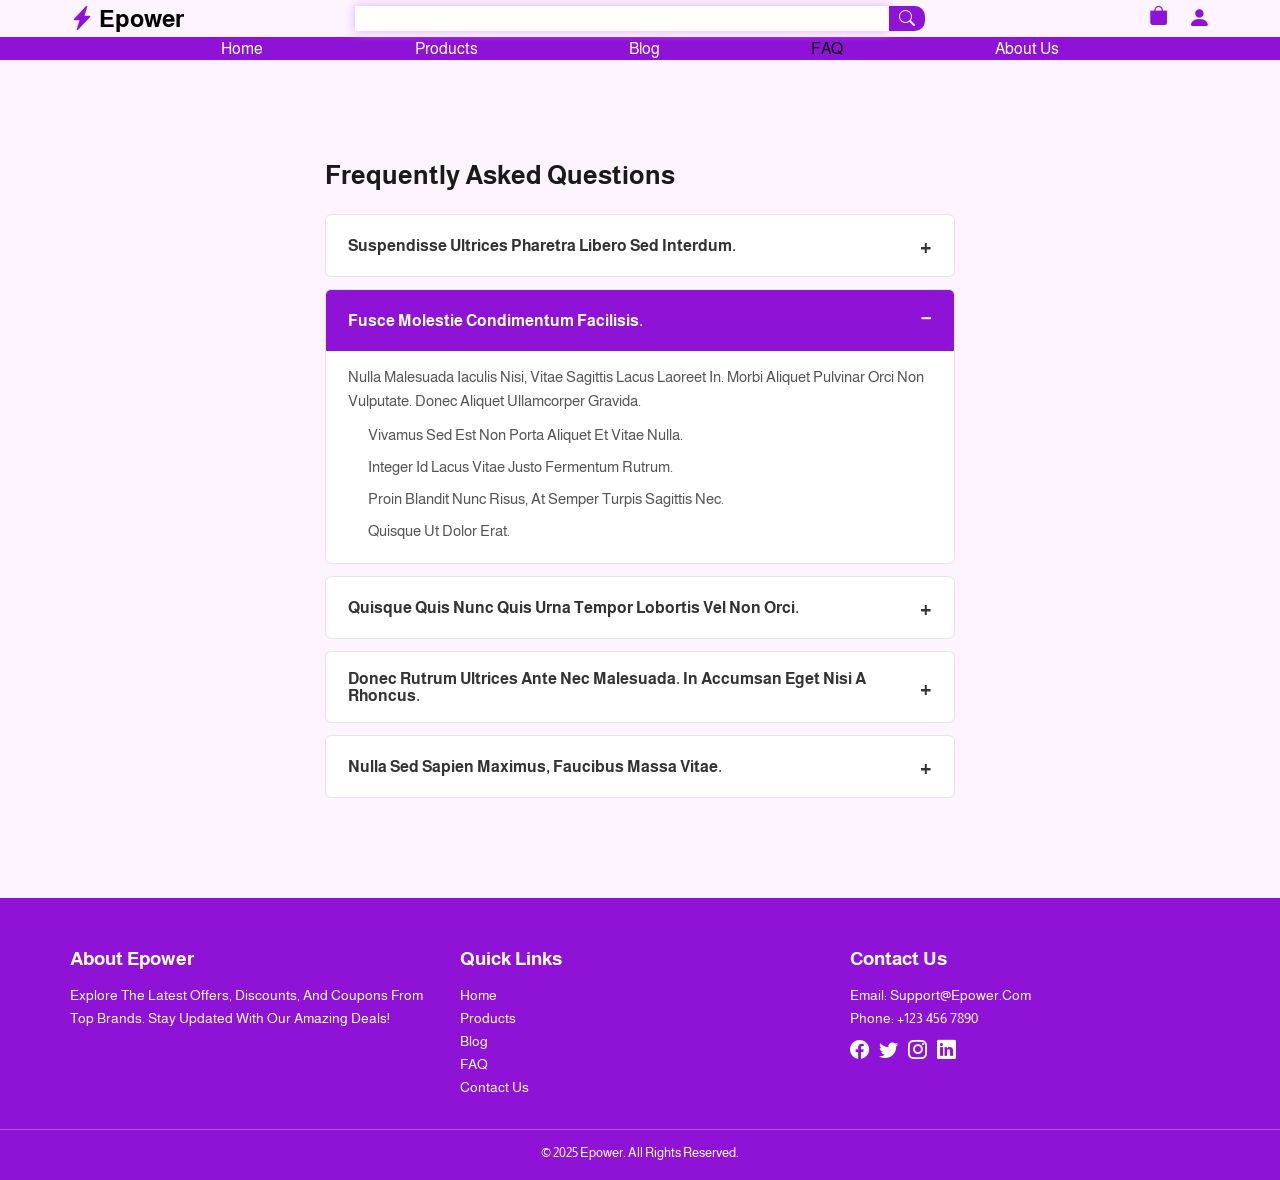
<file: FAQ.html>
<!DOCTYPE html>
<html lang="en">

<head>
    <meta charset="UTF-8" />
    <meta name="viewport" content="width=device-width, initial-scale=1.0" />
    <meta name="description" content="Explore the latest offers, discounts, and coupons from top brands." />
    <meta name="keywords" content="offers, coupons, discounts, brands, supermarket, deals" />
    <meta name="author" content="Yousef Hany" />
    <meta name="robots" content="index, follow">
    <link rel="icon" href="imgs/banner-compressed_Webpifier.webp" type="image/png" />
    <link rel="stylesheet" href="style/FAQ.css">
    <title>FAQ Section</title>
    <link rel="stylesheet" href="https://cdn.jsdelivr.net/npm/bootstrap-icons@1.11.3/font/bootstrap-icons.css" />
    <link rel="preconnect" href="https://fonts.googleapis.com" />
    <link rel="preconnect" href="https://fonts.gstatic.com" crossorigin />
    <link href="https://fonts.googleapis.com/css2?family=Almarai:wght@300;400;700;800&display=swap" rel="stylesheet" />
</head>

<body>
    <nav>
        <div class="cn">
            <div class="logo">
                <i class="bi bi-lightning-charge-fill"></i>
                <h1>Epower</h1>
            </div>
            <form action="" method="post">
                <input type="search" />
                <div class="search">
                    <i class="bi bi-search"></i>
                </div>
            </form>
            <ul>
                <li><i class="bi bi-bag-fill but-h2"></i></li>
                <li><a href="login.html"><i class="bi bi-person-fill mn but-h2"></i></a></li>
                <li id="openSidebarMobile" class="mobile-menu but-h2">
                    <i class="bi bi-list but-h2"></i>
                </li>

            </ul>
        </div>
    </nav>
    <div class="nav2">
        <div class="cn">
            <ul>
                <li><a href="index.html" class="but-h2">Home</a></li>
                <li><a href="shop.html" class="but-h2">Products</a></li>
                <li><a href="blog.html" class="but-h2">Blog</a></li>
                <li><a href="FAQ.html" class="but-h2">FAQ</a></li>
                <li><a href="About.html" class="but-h2">About us</a></li>
            </ul>
        </div>
    </div>
    <div class="sidebar" id="sidebar">
        <h2>Epower</h2>
        <ul>
            <li>
                <a href="login.html">
                    Sign In<i class="bi bi-box-arrow-left"></i></a>
            </li>
            <li>
                <a href="#" id="open-language">the language<i class="bi bi-translate"></i></a>
            </li>
            <li>
                <a href="blog.html">blog<i class="bi bi-chat-left-text"></i></a>
            </li>
            <li>
                <a href="About.html">About<i class="bi bi-info-circle"></i></a>
            </li>
            <li>
                <a href="shop.html">shop<i class="bi bi-shop"></i></a>
            </li>
        </ul>
    </div>

    <section class="faq-section">
        <h2>Frequently Asked Questions</h2>
        <!-- Item 1 -->
        <div class="faq-item">
            <input type="checkbox" id="faq1">
            <label for="faq1" class="faq-title">
                Suspendisse ultrices pharetra libero sed interdum.
                <span class="icon">+</span>
            </label>
            <div class="faq-content">
                <p></p>
            </div>
        </div>

        <!-- Item 2 — OPENED -->
        <div class="faq-item active">
            <input type="checkbox" id="faq2" checked>
            <label for="faq2" class="faq-title orange">
                Fusce molestie condimentum facilisis.
                <span class="icon">−</span>
            </label>
            <div class="faq-content">
                <p>
                    Nulla malesuada iaculis nisi, vitae sagittis lacus laoreet in.
                    Morbi aliquet pulvinar orci non vulputate. Donec aliquet ullamcorper gravida.
                </p>

                <ul>
                    <li>Vivamus sed est non porta aliquet et vitae nulla.</li>
                    <li>Integer id lacus vitae justo fermentum rutrum.</li>
                    <li>Proin blandit nunc risus, at semper turpis sagittis nec.</li>
                    <li>Quisque ut dolor erat.</li>
                </ul>
            </div>
        </div>

        <!-- Item 3 -->
        <div class="faq-item">
            <input type="checkbox" id="faq3">
            <label for="faq3" class="faq-title">
                Quisque quis nunc quis urna tempor lobortis vel non orci.
                <span class="icon">+</span>
            </label>
            <div class="faq-content"></div>
        </div>

        <!-- Item 4 -->
        <div class="faq-item">
            <input type="checkbox" id="faq4">
            <label for="faq4" class="faq-title">
                Donec rutrum ultrices ante nec malesuada. In accumsan eget nisi a rhoncus.
                <span class="icon">+</span>
            </label>
            <div class="faq-content"></div>
        </div>

        <!-- Item 5 -->
        <div class="faq-item">
            <input type="checkbox" id="faq5">
            <label for="faq5" class="faq-title">
                Nulla sed sapien maximus, faucibus massa vitae.
                <span class="icon">+</span>
            </label>
            <div class="faq-content"></div>
        </div>

    </section>

    <footer>
        <div class="cn">
            <div class="footer-section">
                <h3>About Epower</h3>
                <p>Explore the latest offers, discounts, and coupons from top brands. Stay updated with our amazing
                    deals!</p>
            </div>
            <div class="footer-section">
                <h3>Quick Links</h3>
                <ul>
                    <li><a href="#">Home</a></li>
                    <li><a href="#">Products</a></li>
                    <li><a href="#">Blog</a></li>
                    <li><a href="#">FAQ</a></li>
                    <li><a href="#">Contact Us</a></li>
                </ul>
            </div>
            <div class="footer-section">
                <h3>Contact Us</h3>
                <p>Email: support@epower.com</p>
                <p>Phone: +123 456 7890</p>
                <div class="social-icons">
                    <a href="#"><i class="bi bi-facebook"></i></a>
                    <a href="#"><i class="bi bi-twitter"></i></a>
                    <a href="#"><i class="bi bi-instagram"></i></a>
                    <a href="#"><i class="bi bi-linkedin"></i></a>
                </div>
            </div>
        </div>
        <div class="footer-bottom">
            <p>&copy; 2025 Epower. All rights reserved.</p>
        </div>
    </footer>
    <script src="js/sidebar.js"></script>
</body>

</html>
</file>
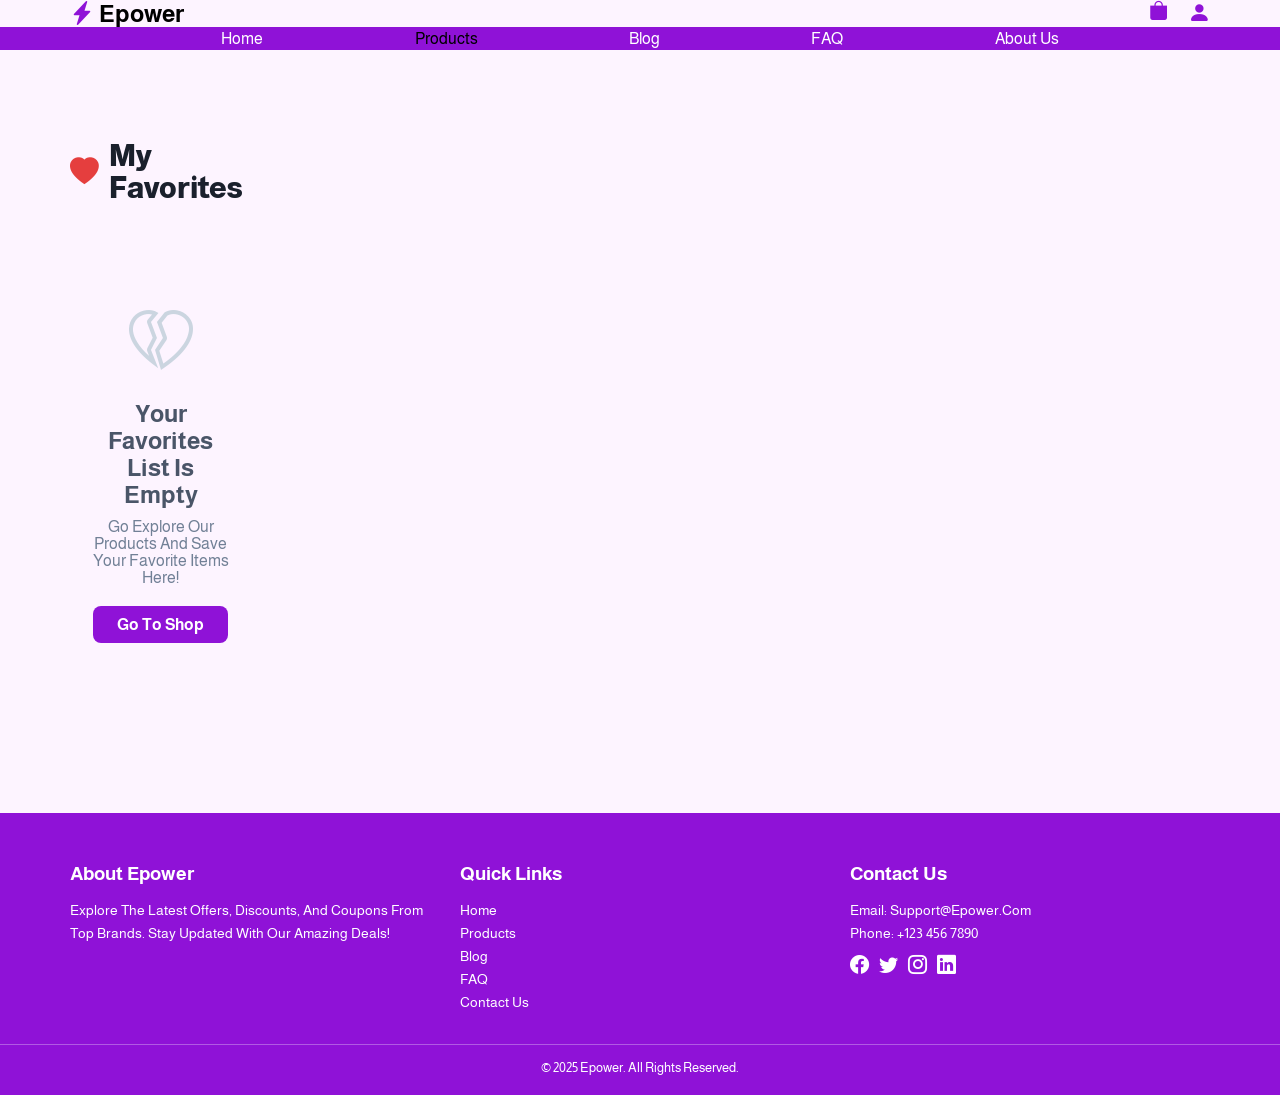
<file: favorites.html>
<!DOCTYPE html>
<html lang="en">

<head>
    <meta charset="UTF-8" />
    <meta name="viewport" content="width=device-width, initial-scale=1.0" />
    <meta name="description" content="Explore the latest offers, discounts, and coupons from top brands." />
    <meta name="keywords" content="offers, coupons, discounts, brands, supermarket, deals" />
    <meta name="author" content="Yousef Hany" />
    <meta name="robots" content="index, follow">
    <title>Epower - Favorites</title>
    <link rel="icon" href="imgs/banner-compressed_Webpifier.webp" type="image/png" />
    <link rel="stylesheet" href="style/shop.css" />
    <link rel="stylesheet" href="style/cart.css" />
    <link rel="stylesheet" href="https://cdn.jsdelivr.net/npm/bootstrap-icons@1.11.3/font/bootstrap-icons.css" />
    <link rel="preconnect" href="https://fonts.googleapis.com" />
    <link rel="preconnect" href="https://fonts.gstatic.com" crossorigin />
    <link href="https://fonts.googleapis.com/css2?family=Almarai:wght@300;400;700;800&display=swap" rel="stylesheet" />
    <style>
        .empty-fav-page {
            text-align: center;
            padding: 80px 20px;
            color: #718096;
            width: 100%;
        }
        .empty-fav-page i {
            font-size: 4rem;
            color: #cbd5e0;
            display: block;
            margin-bottom: 20px;
        }
        .empty-fav-page h3 {
            font-size: 1.5rem;
            color: #4a5568;
            margin-bottom: 10px;
        }
    </style>
</head>

<body>
    <nav>
        <div class="cn">
            <div class="logo">
                <i class="bi bi-lightning-charge-fill"></i>
                <h1>Epower</h1>
            </div>
            <ul>
                <li><i class="bi bi-bag-fill but-h2"></i></li>
                <li><a href="login.html"><i class="bi bi-person-fill mn but-h2"></i></a></li>
                <li id="openSidebarMobile" class="mobile-menu but-h2">
                    <i class="bi bi-list but-h2"></i>
                </li>

            </ul>
        </div>
    </nav>
    <div class="nav2">
        <div class="cn">
            <ul>
                <li><a href="index.html" class="but-h2">Home</a></li>
                <li><a href="shop.html" class="but-h2">Products</a></li>
                <li><a href="blog.html" class="but-h2">Blog</a></li>
                <li><a href="FAQ.html" class="but-h2">FAQ</a></li>
                <li><a href="About.html" class="but-h2">About us</a></li>
            </ul>
        </div>
    </div>
    <div class="sidebar" id="sidebar">
        <h2>Epower</h2>
        <ul>
            <li>
                <a href="login.html">
                    Sign In<i class="bi bi-box-arrow-left"></i></a>
            </li>
            
            <li>
                <a href="blog.html">blog<i class="bi bi-chat-left-text"></i></a>
            </li>
            <li>
                <a href="About.html">About us<i class="bi bi-info-circle"></i></a>
            </li>
            <li>
                <a href="shop.html">shop<i class="bi bi-shop"></i></a>
            </li>
            <li>
                <a href="favorites.html">Favorites<i class="bi bi-heart text-danger"></i></a>
            </li>
        </ul>
    </div>
    
    <section class="section1" style="padding: 40px 0; min-height: 50vh;">
        <div class="cn">
            <div style="width: 100%;">
                <h2 style="margin-bottom:24px; font-size:1.8rem; color:#1a202c; font-weight:800; display:flex; align-items:center; gap:10px;">
                    <i class="bi bi-heart-fill" style="color:#e53e3e;"></i> My Favorites
                </h2>
                <div class="crts" id="favoritesPageContainer" style="grid-template-columns: repeat(auto-fill, minmax(260px, 1fr)); width: 100%;">
                    <!-- Favorite items will be rendered here -->
                </div>
            </div>
        </div>
    </section>

    <footer>
        <div class="cn">
            <div class="footer-section">
                <h3>About Epower</h3>
                <p>Explore the latest offers, discounts, and coupons from top brands. Stay updated with our amazing
                    deals!</p>
            </div>
            <div class="footer-section">
                <h3>Quick Links</h3>
                <ul>
                    <li><a href="#">Home</a></li>
                    <li><a href="#">Products</a></li>
                    <li><a href="#">Blog</a></li>
                    <li><a href="#">FAQ</a></li>
                    <li><a href="#">Contact Us</a></li>
                </ul>
            </div>
            <div class="footer-section">
                <h3>Contact Us</h3>
                <p>Email: support@epower.com</p>
                <p>Phone: +123 456 7890</p>
                <div class="social-icons">
                    <a href="#"><i class="bi bi-facebook"></i></a>
                    <a href="#"><i class="bi bi-twitter"></i></a>
                    <a href="#"><i class="bi bi-instagram"></i></a>
                    <a href="#"><i class="bi bi-linkedin"></i></a>
                </div>
            </div>
        </div>
        <div class="footer-bottom">
            <p>&copy; 2025 Epower. All rights reserved.</p>
        </div>
    </footer>

    
    <script src="js/sidebar.js"></script>
    <script src="js/auth.js"></script>
    <script src="js/cart.js"></script>
    <script src="js/favorites.js"></script>
    <script src="js/animations.js"></script>
</body>
</html>
</file>
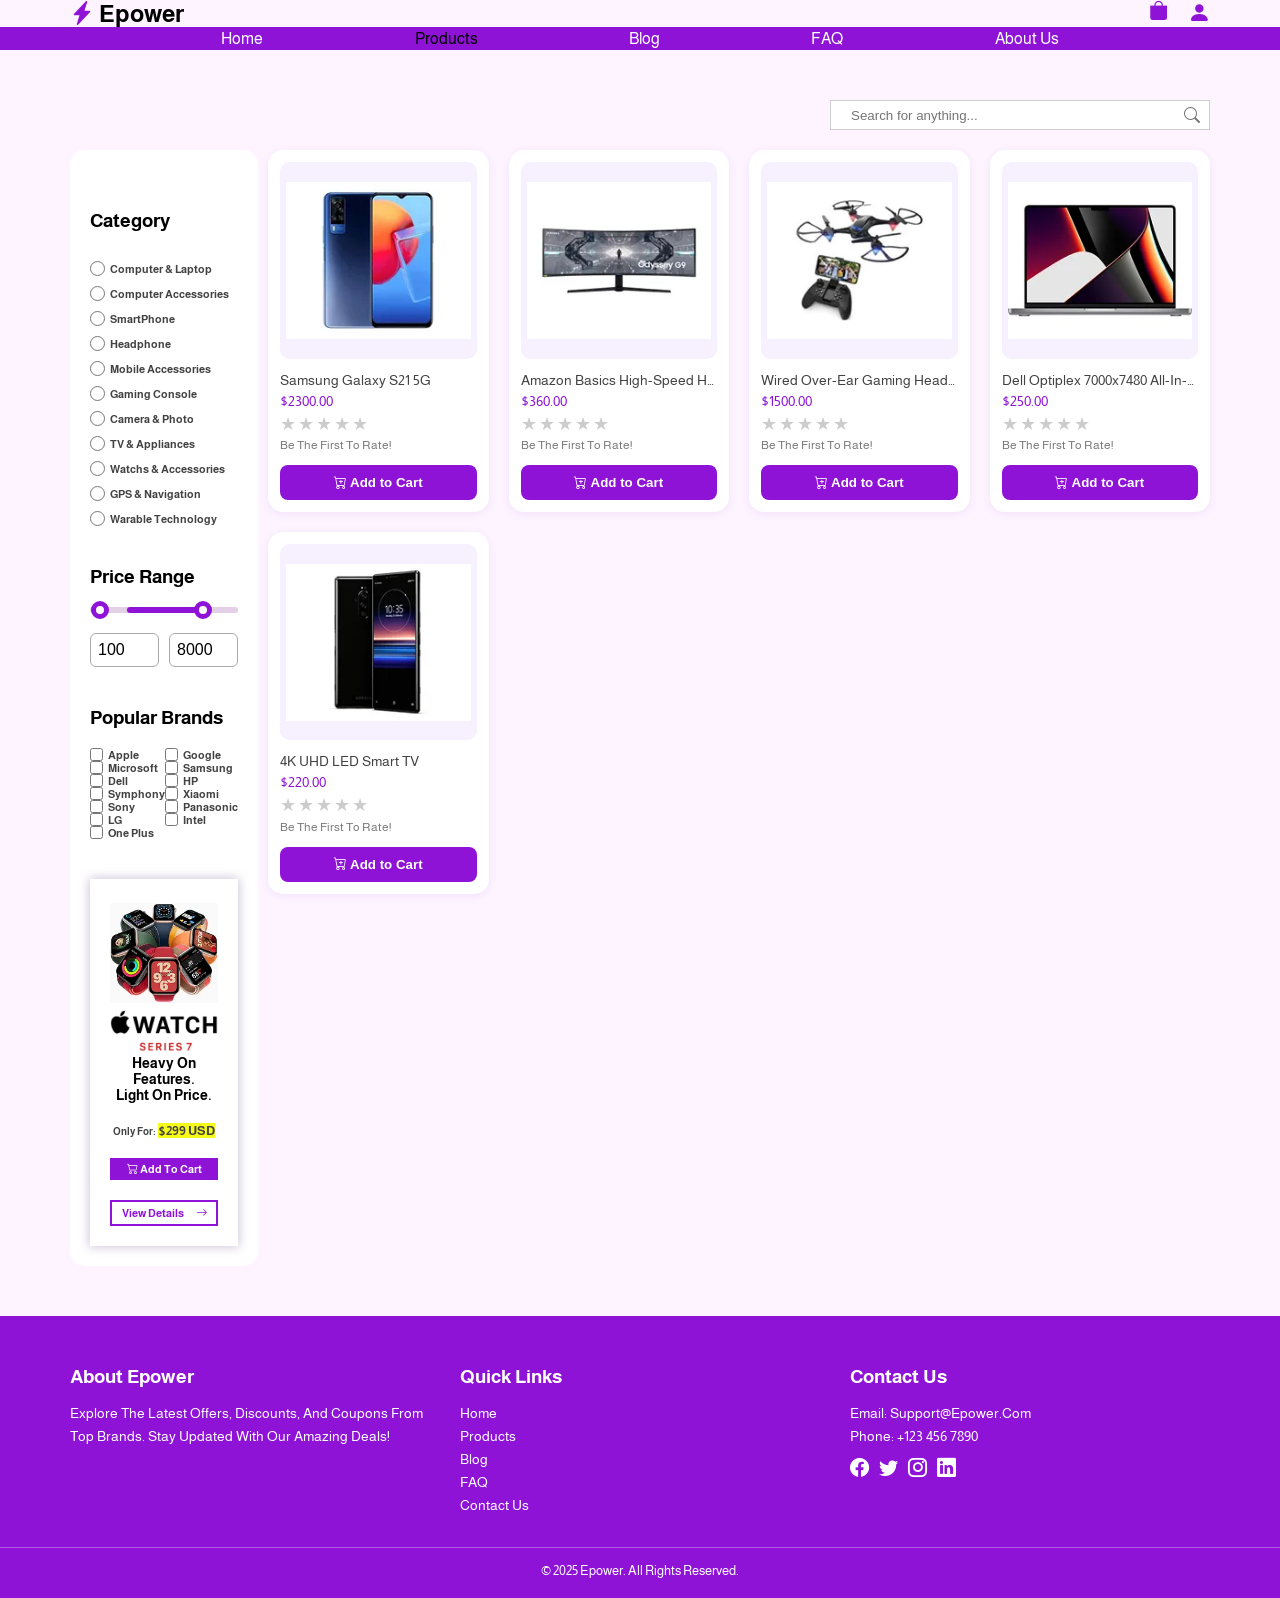
<file: shop.html>
<!DOCTYPE html>
<html lang="en">

<head>
    <meta charset="UTF-8" />
    <meta name="viewport" content="width=device-width, initial-scale=1.0" />
    <meta name="description" content="Explore the latest offers, discounts, and coupons from top brands." />
    <meta name="keywords" content="offers, coupons, discounts, brands, supermarket, deals" />
    <meta name="author" content="Yousef Hany" />
    <meta name="robots" content="index, follow">
    <title>Epower</title>
    <link rel="icon" href="imgs/banner-compressed_Webpifier.webp" type="image/png" />
    <link rel="stylesheet" href="style/shop.css" />
    <link rel="stylesheet" href="style/cart.css" />
    <link rel="stylesheet" href="https://cdn.jsdelivr.net/npm/bootstrap-icons@1.11.3/font/bootstrap-icons.css" />
    <link rel="preconnect" href="https://fonts.googleapis.com" />
    <link rel="preconnect" href="https://fonts.gstatic.com" crossorigin />
    <link href="https://fonts.googleapis.com/css2?family=Almarai:wght@300;400;700;800&display=swap" rel="stylesheet" />
</head>

<body>
    <nav>
        <div class="cn">
            <div class="logo">
                <i class="bi bi-lightning-charge-fill"></i>
                <h1>Epower</h1>
            </div>
            <ul>
                <li><i class="bi bi-bag-fill but-h2"></i></li>
                <li><a href="login.html"><i class="bi bi-person-fill mn but-h2"></i></a></li>
                <li id="openSidebarMobile" class="mobile-menu but-h2">
                    <i class="bi bi-list but-h2"></i>
                </li>

            </ul>
        </div>
    </nav>
    <div class="nav2">
        <div class="cn">
            <ul>
                <li><a href="index.html" class="but-h2">Home</a></li>
                <li><a href="shop.html" class="but-h2">Products</a></li>
                <li><a href="blog.html" class="but-h2">Blog</a></li>
                <li><a href="FAQ.html" class="but-h2">FAQ</a></li>
                <li><a href="About.html" class="but-h2">About us</a></li>
            </ul>
        </div>
    </div>
    <div class="sidebar" id="sidebar">
        <h2>Epower</h2>
        <ul>
            <li>
                <a href="login.html">
                    Sign In<i class="bi bi-box-arrow-left"></i></a>
            </li>
            
            <li>
                <a href="blog.html">blog<i class="bi bi-chat-left-text"></i></a>
            </li>
            <li>
                <a href="About.html">About us<i class="bi bi-info-circle"></i></a>
            </li>
            <li>
                <a href="shop.html">shop<i class="bi bi-shop"></i></a>
            </li>
            <li>
                <a href="favorites.html">Favorites<i class="bi bi-heart text-danger"></i></a>
            </li>
        </ul>
    </div>
    <section class="section1">
        <form action="" method="post" class="temp">
            <label>
                <input type="search" placeholder="Search for anything...">
                <i class="bi bi-search"></i>
            </label>
            <div class="filters-grid">
                <!-- فلتر الكاتيجوري -->
                <div class="filter-item custom-select" id="mobile-category-select">
                    <div class="selected">Category</div>
                    <div class="options">
                        <div class="option" data-value="all">All Categories</div>
                        <div class="option" data-value="Computer &amp; Laptop">Computer &amp; Laptop</div>
                        <div class="option" data-value="Computer Accessories">Computer Accessories</div>
                        <div class="option" data-value="SmartPhone">SmartPhone</div>
                        <div class="option" data-value="Headphone">Headphone</div>
                        <div class="option" data-value="Mobile Accessories">Mobile Accessories</div>
                        <div class="option" data-value="Gaming Console">Gaming Console</div>
                        <div class="option" data-value="Camera &amp; Photo">Camera &amp; Photo</div>
                        <div class="option" data-value="TV &amp; Appliances">TV &amp; Appliances</div>
                        <div class="option" data-value="Watchs &amp; Accessories">Watchs &amp; Accessories</div>
                        <div class="option" data-value="GPS &amp; Navigation">GPS &amp; Navigation</div>
                        <div class="option" data-value="Warable Technology">Warable Technology</div>
                    </div>
                </div>
                <!-- فلتر البراند -->
                <div class="filter-item custom-select" id="mobile-brand-select">
                    <div class="selected">popular Brands</div>
                    <div class="options">
                        <div class="option" data-value="all">All Brands</div>
                        <div class="option" data-value="Apple">Apple</div>
                        <div class="option" data-value="Google">Google</div>
                        <div class="option" data-value="HP">HP</div>
                        <div class="option" data-value="Xiaomi">Xiaomi</div>
                        <div class="option" data-value="Dell">Dell</div>
                        <div class="option" data-value="Sony">Sony</div>
                        <div class="option" data-value="Panasonic">Panasonic</div>
                        <div class="option" data-value="LG">LG</div>
                    </div>
                </div>
            </div>
        </form>
        <div class="cn">
            <aside>
                <form action="" method="post">
                    <h3>Category</h3>
                    <label>
                        <input type="radio" name="type" value="Computer & Laptop">
                        <span> Computer & Laptop</span>
                        <span class="custom-radio"></span>
                    </label>
                    <label>
                        <input type="radio" name="type" value="Computer Accessories">
                        <span>Computer Accessories</span>
                    </label>

                    <label>
                        <input type="radio" name="type" value="SmartPhone">
                        <span>SmartPhone</span>
                    </label>

                    <label>
                        <input type="radio" name="type" value="Headphone">
                        <span>Headphone</span>
                    </label>


                    <label>
                        <input type="radio" name="type" value="Mobile Accessories">
                        <span>Mobile Accessories</span>
                    </label>


                    <label>
                        <input type="radio" name="type" value="Gaming Console">
                        <span>Gaming Console</span>
                    </label>

                    <label>
                        <input type="radio" name="type" value="Camera & Photo">
                        <span>Camera & Photo</span>
                    </label>

                    <label>
                        <input type="radio" name="type" value="TV & Homes Appliances">
                        <span>TV & Appliances</span>
                    </label>

                    <label>
                        <input type="radio" name="type" value="Watchs & Accessories">
                        <span>Watchs & Accessories</span>
                    </label>

                    <label>
                        <input type="radio" name="type" value="GPS & Navigation">
                        <span>GPS & Navigation</span>
                    </label>

                    <label>
                        <input type="radio" name="type" value="Warable Technology">
                        <span>Warable Technology</span>
                    </label>

                </form>
                <form action="" method="post" class="price-filter">

                    <h3>Price Range</h3>

                    <div class="price-range">
                        <div class="slider">
                            <div class="progress"></div>
                        </div>

                        <div class="range-input">
                            <input type="range" class="min-range" min="0" max="10000" value="100">
                            <input type="range" class="max-range" min="0" max="10000" value="8000">
                        </div>

                        <div class="price-inputs">
                            <input type="number" class="min-input" value="100">
                            <input type="number" class="max-input" value="8000">
                        </div>
                    </div>
                </form>
                <form>
                    <h3>popular Brands</h3>
                    <div class="box">
                        <label>
                            <input type="checkbox" name="brand" value="Apple">
                            <span>Apple</span>
                        </label>
                        <label>
                            <input type="checkbox" name="brand" value="Google">
                            <span>Google</span>
                        </label>
                        <label>
                            <input type="checkbox" name="brand" value="Microsoft">
                            <span>Microsoft</span>
                        </label>
                        <label>
                            <input type="checkbox" name="brand" value="Samsung">
                            <span>Samsung</span>
                        </label>
                        <label>
                            <input type="checkbox" name="brand" value="Dell">
                            <span>Dell</span>
                        </label>
                        <label>
                            <input type="checkbox" name="brand" value="HP">
                            <span>HP</span>
                        </label>
                        <label>
                            <input type="checkbox" name="brand" value="Symphony">
                            <span>Symphony</span>
                        </label>
                        <label>
                            <input type="checkbox" name="brand" value="Xiaomi">
                            <span>Xiaomi</span>
                        </label>
                        <label>
                            <input type="checkbox" name="brand" value="Sony">
                            <span>Sony</span>
                        </label>
                        <label>
                            <input type="checkbox" name="brand" value="Panasonic">
                            <span>Panasonic</span>
                        </label>
                        <label>
                            <input type="checkbox" name="brand" value="LG">
                            <span>LG</span>
                        </label>
                        <label>
                            <input type="checkbox" name="brand" value="Intel">
                            <span>Intel</span>
                        </label>
                        <label>
                            <input type="checkbox" name="brand" value="One Plus">
                            <span>One Plus</span>
                        </label>
                    </div>
                </form>
                <div class="ad">
                    <figure>
                        <img src="imgs/mid-compressed_Webpifier.webp" alt="E-Power online electronics store">
                        <img src="imgs/ad-compressed_Webpifier.webp" alt="E-Power online electronics store">
                    </figure>
                    <div class="text">
                        <h3>Heavy on Features. <br>Light on Price.</h3>
                        <p>Only for: <span>$299 USD</span></p>
                        <a href="#"><i class="bi bi-cart2"></i> Add to Cart</a>
                        <a href="#">View Details <i class="bi bi-arrow-right"></i></a>
                    </div>
                </div>
            </aside>
            <div class="crts" id="shop-products-container">
            </div>
        </div>

    </section>

    <footer>
        <div class="cn">
            <div class="footer-section">
                <h3>About Epower</h3>
                <p>Explore the latest offers, discounts, and coupons from top brands. Stay updated with our amazing
                    deals!</p>
            </div>
            <div class="footer-section">
                <h3>Quick Links</h3>
                <ul>
                    <li><a href="#">Home</a></li>
                    <li><a href="#">Products</a></li>
                    <li><a href="#">Blog</a></li>
                    <li><a href="#">FAQ</a></li>
                    <li><a href="#">Contact Us</a></li>
                </ul>
            </div>
            <div class="footer-section">
                <h3>Contact Us</h3>
                <p>Email: support@epower.com</p>
                <p>Phone: +123 456 7890</p>
                <div class="social-icons">
                    <a href="#"><i class="bi bi-facebook"></i></a>
                    <a href="#"><i class="bi bi-twitter"></i></a>
                    <a href="#"><i class="bi bi-instagram"></i></a>
                    <a href="#"><i class="bi bi-linkedin"></i></a>
                </div>
            </div>
        </div>
        <div class="footer-bottom">
            <p>&copy; 2025 Epower. All rights reserved.</p>
        </div>
    </footer>


    
    <script src="js/sidebar.js"></script>
    <script src="js/custom-select.js"></script>
    <script src="js/ratings.js"></script>
    <script src="js/products.js"></script>
    <script src="js/auth.js"></script>
    <script src="js/cart.js"></script>
    <script src="js/animations.js"></script>
</body>

</html>
</file>
<file: style/style.css>
@import url('https://fonts.googleapis.com/css2?family=Outfit:wght@300;400;500;700;800&display=swap');

:root {
  --mincolor: #7b2cbf;
  --mincolor-light: #9d4edd;
  --mincolor-dark: #5a189a;
  --scolor: #ffffff;
  --bg-color: #faf7fc;
  --text-dark: #1a0f2e;
  --text-muted: #6b627a;
  --glass-bg: rgba(255, 255, 255, 0.75);
  --glass-border: rgba(255, 255, 255, 0.4);
  --shadow-sm: 0 4px 15px rgba(123, 44, 191, 0.05);
  --shadow-md: 0 8px 30px rgba(123, 44, 191, 0.08);
  --shadow-hover: 0 15px 35px rgba(123, 44, 191, 0.15);
  --radius-sm: 10px;
  --radius-md: 16px;
  --radius-lg: 24px;
}

html {
  scroll-behavior: smooth;
}

* {
  box-sizing: border-box;
  -webkit-box-sizing: border-box;
  margin: 0;
  padding: 0;
}

body {
  font-family: 'Outfit', "Almarai", sans-serif;
  background-color: var(--bg-color);
  color: var(--text-dark);
  text-transform: capitalize;
  line-height: 1.6;
}

/* Animations */
.fade-in-up {
  opacity: 0;
  transform: translateY(30px);
  transition: opacity 0.8s cubic-bezier(0.16, 1, 0.3, 1), transform 0.8s cubic-bezier(0.16, 1, 0.3, 1);
}
.fade-in-up.appear {
  opacity: 1;
  transform: translateY(0);
}

.cn,
.temp {
  padding-left: 15px;
  padding-right: 15px;
  margin-left: auto;
  margin-right: auto;
  width: 100%;
}

@media (min-width: 760px) {

  .cn,
  .temp {
    width: 750px;
  }
}

@media (min-width: 992px) {

  .cn,
  .temp {
    width: 970px;
  }
}

@media (min-width: 1200px) {

  .cn,
  .temp {
    width: 1170px;
  }
}

ul {
  list-style: none;
}

a {
  text-decoration: none;
}

nav {
  position: sticky;
  top: 0;
  z-index: 1000;
  background: var(--glass-bg);
  backdrop-filter: blur(12px);
  -webkit-backdrop-filter: blur(12px);
  border-bottom: 1px solid var(--glass-border);
  box-shadow: var(--shadow-sm);
  padding: 10px 0;
}

nav .cn {
  display: grid;
  grid-template-columns: repeat(8, 1fr);
  align-items: center;
}

nav .cn .logo {
  grid-row: 1;
  grid-column: 1;
  display: flex;
  align-items: center;
}

nav .cn .logo i {
  color: var(--mincolor);
  font-size: 1.5rem;
  padding-right: 5px;
}

nav .cn ul:nth-child(3) {
  display: flex;
  grid-column: 8;
  grid-row: 1;
  justify-content: end;
  gap: 20px;
  color: var(--mincolor);
  font-size: 1.2rem;
}

nav .cn ul li a {
  color: var(--mincolor);
}

nav .cn ul li .mn {
  font-size: 1.4rem;
}

nav .cn ul .mobile-menu {
  display: none;
}

nav .cn form {
  width: 100%;
  display: flex;
  grid-column: 3/7;
  grid-row: 1;
  display: flex;
  justify-content: space-evenly;
  align-items: center;
  height: 70%;

}

nav .cn form input {
  height: 100%;
  width: 95%;
  border: 0;
  box-shadow: 0 0 10px 1px rgb(226, 184, 255);
}

nav .cn form .search {
  display: flex;
  align-items: center;
  height: 100%;
  padding: 10px;
  border-radius: 0 10px 10px 0px;
  background-color: var(--mincolor);
}

nav .cn form .search i {
  color: var(--scolor);
}

.nav2 {
  background-color: var(--mincolor);
  padding-top: 10px;
  padding-bottom: 10px;
  box-shadow: var(--shadow-sm);
}

.nav2 .cn ul {
  display: flex;
  justify-content: space-evenly;
  align-items: center;
}

.nav2 .cn ul li a {
  color: var(--scolor);
  font-weight: 500;
  transition: color 0.3s;
}
.nav2 .cn ul li a:hover {
  color: #ffbaf2; /* Soft accent on hover */
}

@media (min-width: 698px) {
  nav .cn ul .mobile-menu {
    display: none;
  }
}

@media (max-width: 698px) {
  nav .cn ul li {
    display: none;
  }

  nav .cn form {
    display: none;
  }

  nav .cn ul .mobile-menu {
    display: block;
    font-size: 2rem;
    font-weight: bold;
  }

  .nav2 .cn ul {
    justify-content: space-between;
  }

  .nav2 .cn ul li a {
    font-size: .9rem;
  }

  nav .cn .logo h1 {
    font-size: 1.5rem;

  }
}

.nav2 ul li:first-child a {
  color: black;
  font-weight: 500;
}

.sidebar {
  position: fixed;
  right: -1550px;
  transition: right 0.4s cubic-bezier(0.4, 0, 0.2, 1);
  top: 0;
  width: 350px;
  max-width: 80%;
  height: 100dvh;
  z-index: 1005;
  background: rgba(255, 255, 255, 0.85);
  backdrop-filter: blur(16px);
  -webkit-backdrop-filter: blur(16px);
  border-left: 1px solid rgba(255, 255, 255, 0.3);
  box-shadow: -5px 0 25px rgba(0,0,0,0.1);
  display: flex;
  flex-direction: column;
  overflow-y: auto;
}

.sidebar.active {
  right: 0;
  /* تظهر */
}

.sidebar-overlay {
  position: fixed;
  top: 0;
  left: 0;
  width: 100vw;
  height: 100vh;
  background: rgba(0, 0, 0, 0.5);
  z-index: 1004;
  opacity: 0;
  visibility: hidden;
  transition: opacity 0.3s ease, visibility 0.3s ease;
}

.sidebar-overlay.active {
  opacity: 1;
  visibility: visible;
}

.sidebar h2 {
  padding: 30px 20px;
  color: var(--mincolor);
  font-size: 2rem;
  text-align: center;
  border-bottom: 1px solid rgba(0,0,0,0.05);
  margin-bottom: 0;
}

.favorites-section {
  padding: 20px;
  border-bottom: 1px solid rgba(0,0,0,0.05);
}

.favorites-section h3 {
  font-size: 1.1rem;
  color: #333;
  margin-bottom: 15px;
  display: flex;
  align-items: center;
  justify-content: space-between;
}

.favorites-list {
  display: flex;
  flex-direction: column;
  gap: 10px;
  max-height: 250px;
  overflow-y: auto;
  padding: 0;
}

.empty-fav {
  text-align: center;
  color: #888;
  font-size: 0.9rem;
  padding: 10px;
}

.fav-item {
  display: flex;
  align-items: center;
  gap: 10px;
  padding: 8px;
  background: rgba(255,255,255,0.5);
  border-radius: 8px;
  position: relative;
}

.fav-item img {
  width: 40px;
  height: 40px;
  object-fit: contain;
  border-radius: 4px;
}

.fav-info {
  display: flex;
  flex-direction: column;
  flex: 1;
}

.fav-name {
  font-size: 0.85rem;
  font-weight: 600;
  white-space: nowrap;
  overflow: hidden;
  text-overflow: ellipsis;
  max-width: 150px;
}

.fav-price {
  font-size: 0.8rem;
  color: var(--mincolor);
}

.remove-fav-btn {
  background: none;
  border: none;
  color: #aaa;
  cursor: pointer;
  padding: 5px;
  transition: color 0.2s;
}

.remove-fav-btn:hover {
  color: red;
}

.sidebar ul {
  display: flex;
  flex-direction: column;
  width: 100%;
  padding: 10px 0;
}

.sidebar ul li {
  width: 100%;
  border-bottom: 1px solid rgba(0,0,0,0.03);
  transition: background-color 0.3s ease, padding-right 0.3s ease;
}

.sidebar ul li:hover {
  background-color: rgba(0,0,0,0.02);
  padding-right: 10px;
}

.sidebar ul li a {
  width: 100%;
  padding: 18px 30px;
  display: flex;
  justify-content: flex-end;
  align-items: center;
  color: #333;
  font-weight: 500;
  text-decoration: none;
  font-size: 1.1rem;
}

.sidebar ul li a i {
  margin-left: 15px;
  color: var(--mincolor);
  font-size: 1.3rem;
}

.sidebar ul li a:hover {
}

.sidebar ul li a:hover i {
  color: var(--scolor);
}

@media (max-width:992px) {
  .sidebar {
    width: 80%;
    height: 93vh;
  }

  .sidebar {
    border-radius: 0;
  }
}

header {
  padding-top: 30px;

}

header .cn {
  display: grid;
  row-gap: 20px;
  column-gap: 20px;
  height: calc(100dvh - 120px);
  grid-template-columns: repeat(3, 1fr);
}

header .cn .d1 {
  position: relative;
  grid-column: 1/3;
  grid-row: 1/3;
  border-radius: 20px;
}

header .cn .d1 img,
header .cn .d2 img,
header .cn .d3 img {
  top: 0;
  left: 0;
  position: absolute;
  border-radius: 20px;
  width: 100%;
  height: 100%;
  object-fit: cover;
  z-index: -1;
  box-shadow: 0 0 10px 1px rgb(222, 222, 222);
}

header .cn .d1 .text {
  height: 100%;
  color: var(--scolor);
  padding-right: 50px;
  display: flex;
  text-align: end;
  flex-direction: column;
  align-items: end;
  justify-content: space-evenly;
}

header .cn .d1 .text h2 {
  font-size: 2.5rem;

}

header .cn .d1 .text h2 span {
  font-weight: 200;
}

header .cn .d1 .text p {
  line-height: 2;
  font-size: 1rem;
}

header .cn .d1 .text a {
  background-color: var(--scolor);
  padding: 10px 20px;
  border-radius: 10px;
  color: black;
  font-weight: 600;
  font-size: 1rem;
}

header .cn .d2 {
  position: relative;
  width: 100%;
  height: 100%;
  grid-column: 3;
  grid-row: 1;

}

header .cn .d2 .text {
  height: 100%;
  text-align: end;
  display: flex;
  flex-direction: column;
  justify-content: space-evenly;
  align-items: end;
  padding-right: 30px;
}

header .cn .d2 .text h2 {
  color: var(--scolor);
}

header .cn .d2 .text a {
  background-color: black;
  padding: 10px 20px;
  border-radius: 10px;
  color: var(--scolor);
}


header .cn .d3 {
  position: relative;
  width: 100%;
  grid-column: 3;
  grid-row: 2;
}

header .cn .d3 .text {
  height: 100%;
  padding-left: 25px;
  display: flex;
  flex-direction: column;
  justify-content: space-evenly;
}

header .cn .d3 .text h2 {
  color: var(--scolor);
}

header .cn .d3 .text p:nth-child(2) {
  color: rgb(160, 160, 160);
}

header .cn .d3 .text p:nth-child(3) {
  color: var(--mincolor);
  font-size: 1.6rem;
  font-weight: bolder;
}

@media (max-width:998px) {

  header .cn {
    height: fit-content;
    grid-template-columns: repeat(2, 1fr);
  }

  header .cn .d1 {
    grid-column: 1/3;
    grid-row: 1;
    height: 170px;
  }

  header .cn .d1 h2 br {
    display: none;
  }

  header .cn .d1 .text h2 span {
    font-weight: 700;
  }

  header .cn .d2 {
    grid-row: 2;
    grid-column: 2;
    height: 150px;
  }

  header .cn .d3 {
    grid-column: 1;
    grid-row: 2;
    height: 150px;
  }

  header .cn .d1 .text h2 {
    font-size: 1rem;
  }

  header .cn .d1 .text p {
    font-size: .7rem;
  }

  header .cn .d1 .text a {
    padding: 2px 15px;
    border-radius: 5px;
    font-size: .7rem;
    margin-bottom: 5px;
    font-weight: 600;
  }

  header .cn .d2 .text h2 {
    font-size: 1rem;
    font-weight: 300;
  }

  header .cn .d2 .text a {
    padding: 5px 10px;
    font-size: .6rem;
    border-radius: 5px;
  }

  header .cn .d3 .text h2 {
    font-size: 1rem;
    font-weight: 300;
  }

  header .cn .d3 .text p {
    font-size: .7rem;
  }

  header .cn .d3 .text p:nth-child(3) {
    font-size: .8rem;
  }

  header .cn .d3 .text {
    padding-left: 15px;
  }

  header .cn .d1 .text {
    padding-right: 15px;

  }

  header .cn .d2 .text {
    padding-right: 15px;

  }
}

.section1 .cn {
  padding-top: 70px;
  padding-bottom: 70px;
  display: flex;
  gap: 10px;
  justify-content: space-between;

}

.section1 .cn .crt {
  display: flex;
  flex-direction: column;
  align-items: center;
  color: var(--mincolor);

}

.section1 .cn .crt figure {
  text-align: center;
}

.section1 .cn .crt figure img {
  width: 60%;


}

@media (max-width: 528px) {
  .section1 .cn .crt figure img {
    width: 90%;


  }

  .section1 .cn .text h3 {
    font-size: .6rem;

  }

}


.section2 {
  background-color: var(--mincolor);
  margin-bottom: 50px;
  position: relative;
  overflow: hidden;
}

.slider-btn {
  position: absolute;
  top: 50%;
  transform: translateY(-50%);
  background-color: var(--scolor, #fff);
  color: var(--mincolor, #000);
  border: 1px solid var(--scolor, #fff);
  border-radius: 50%;
  width: 40px;
  height: 40px;
  font-size: 1.2rem;
  cursor: pointer;
  z-index: 10;
  display: flex;
  align-items: center;
  justify-content: center;
  transition: all 0.3s;
  box-shadow: 0 4px 6px rgba(0,0,0,0.1);
}
.slider-btn:hover {
  background-color: var(--mincolor, #000);
  color: var(--scolor, #fff);
  border-color: var(--mincolor, #000);
}
.slider-btn.left {
  left: 20px;
}
.slider-btn.right {
  right: 20px;
}

.section2 .cn {
  display: flex;
  /* بدل grid */
  gap: 15px;
  /* مسافة بين الكروت */
  overflow-x: auto;
  /* السكرول الأفقي */
  scroll-snap-type: x mandatory;
  padding: 10px 0;
  justify-content: flex-start;
  /* الكروت تبدأ من أول الصفحة */
  flex-direction: row-reverse;
}



.section2 .cn .crt {
  scroll-snap-align: start;
  justify-items: center;
  padding-top: 30px;
  padding-bottom: 20px;
  border-radius: 10px;
  background-color: var(--scolor);
  display: grid;
  flex: 0 0 180px;
  /* عرض ثابت لكل كرت */
  min-width: 180px;
}

.section2 .cn .crt .text {
  width: 100%;
  text-align: start;
  padding-left: 20px;
}

.section2 .cn .crt .text p {
  color: red;
  padding-bottom: 20px;
}

.section2 .cn .crt .text a {
  background-color: var(--mincolor);
  color: var(--scolor);
  padding: 3px 9px;


}

.section2 .cn .crt {
  position: relative;
}

.section2 .cn .crt figure {
  width: 100%;
  height: 150px;
  display: flex;
  align-items: center;
  justify-content: center;
  overflow: hidden;
}

.section2 .cn .crt figure img {
  max-width: 100%;
  max-height: 100%;
  object-fit: contain;
}

.heart-btn {
  width: 50px;
  position: absolute;
  right: -25px;
  top: 5px;
  font-size: 1.2em;
  color: red;
  cursor: pointer;
  z-index: 5;
  transition: transform 0.2s;
}

.heart-btn:hover {
  transform: scale(1.1);
}

.heart-btn.active {
  color: red;
}

.discount-badge {
  position: absolute;
  font-size: .8rem;
  left: 10px;
  top: 10px;
  background-color: red;
  color: var(--scolor);
  padding: 10px 2px;
  z-index: 5;
}

.section2 .cn .text1 {
  text-align: end;
  display: flex;
  flex-direction: column;
  justify-content: space-evenly;
  color: var(--scolor);
  line-height: 1.5;
  background-color: transparent;
  min-width: 110px;
}

.section2 .cn .text1::before,
.section2 .cn .text1::after {
  content: none;
}

@media (max-width:767px) {
  .section2 .cn .text1 h2 {
    font-size: 1.3rem;

  }

  .section2 .cn .text1 {
    padding-right: 15px;
  }

}

.section3 {
  position: relative;
  padding-bottom: 50px;
}

.section3 .cn {
  display: flex;
  /* بدل grid */
  gap: 15px;
  flex-direction: row-reverse;
  overflow-x: auto;
  scroll-snap-type: x mandatory;
  padding: 10px 0;
}

.section3 .cn .crt {
  position: relative;
  background-color: white;
  padding: 20px 10px;
  display: flex;
  border-radius: 10px;
  flex-direction: column;
  flex: 1 0 180px;
  scroll-snap-align: start;

}

.section3 .cn .crt h3 {
  font-size: .9rem;
  margin-bottom: 40px;
}

.section3 .cn .crt a {
  background-color: var(--mincolor);
  text-align: center;
  color: var(--scolor);
  padding: 5px;
  position: absolute;
  bottom: 10px;
  width: 90%;

  border-radius: 10px;
}

.section3 .cn .crt figure {
  overflow: hidden;
}

.section3 .cn .crt figure img {
  width: 100%;
  object-fit: contain;
  height: 150px;
  transition: 1s;
}

.section3 .cn .crt figure img:hover {
  transform: scale(1.2) rotate(5deg);
}



.temp {
  text-align: end;
  padding-top: 20px;
  padding-bottom: 40px;
  color: var(--mincolor);
}

.section4 {
  display: grid;
  grid-template-columns: repeat(3, 1fr);
  height: 200px;
  margin-bottom: 50px;

}

.section4 .bs {
  position: relative;
}

.section4 .bs:first-child {
  grid-column: 2/4;
  grid-row: 1;
}

.section4 .bs:last-child {
  grid-column: 1;
  grid-row: 1;

}

.section4 .bs figure img {
  /* border-radius:  15px; */
  width: 100%;
  position: absolute;
  z-index: -1;
  height: 200px;
  object-fit: cover;
}

.section4 .bs .text {
  display: flex;
  flex-direction: column;
  justify-content: space-evenly;
  align-items: end;
  height: 100%;
  padding-right: 20px;
  text-align: end;
  color: var(--scolor);

}

.section4 .bs .text a {
  background-color: var(--scolor);
  padding: 10px 20px;
  border-radius: 10px;
  color: black;
  font-weight: bolder;
}

.section4 .bs:last-child .text h3 {
  width: 90%;
}

.section4 .bs:last-child .text a {
  background-color: black;
  color: var(--scolor);
}

.section4 .bs .text h3 {
  font-size: 2rem;
  width: 50%;
}

@media(max-width:767px) {
  .section4 .bs .text h3 {
    font-size: 1rem;
    width: 70%;
  }

  .section4 .bs .text a {
    font-size: .7rem;
    padding: 5px 10px;
    border-radius: 7px;
  }

  .section4 {
    height: 200px;
  }

  .section4 .bs figure img {
    height: 210px;
  }
}

.section5 {
  padding-bottom: 100px;
  padding-top: 100px;
}

.section5 .cn {
  display: flex;
  gap: 5px;
  align-items: center;
  justify-content: space-between;
}

.section5 .cn figure img {
  width: 80%;
  object-fit: cover;
}

@media(max-width:767px) {
  .section5 {
    padding-bottom: 50px;
    padding-top: 50px;
  }
}

.section6 {
  padding-top: 50px;
  padding-bottom: 50px;
}

.section6 .cn {
  height: 50dvh;
  position: relative;

}

.section6 .cn img {
  position: absolute;
  top: 0;
  left: 0;
  z-index: -1;
  width: 100%;
  height: 100%;
  object-fit: cover;
  border-radius: 10px;
}

.section6 .cn .text {
  height: 100%;
  padding-right: 50px;
  display: flex;
  flex-direction: column;
  align-items: end;
  text-align: end;
  justify-content: space-evenly;
}

.section6 .cn .text h2 {
  font-size: 2.5rem;
  color: var(--scolor);
}

.section6 .cn .text p {
  font-size: 1.1rem;
  color: var(--scolor);
}

.section6 .cn .text a {
  padding: 10px 20px;
  background-color: var(--scolor);
  border-radius: 10px;
}

@media (max-width:767px) {
  .section6 .cn {
    height: 200px;
  }

  .section6 .cn .text {
    padding-right: 10px;
  }

  .section6 .cn .text h2 {
    font-size: 1.5rem;
  }

  .section6 .cn .text p {
    font-size: .7rem;
  }

  .section6 .cn .text a {
    padding: 5px 10px;
    font-size: .6rem;
    border-radius: 5px;
  }

  .section6 .cn img {
    border-radius: 0;
  }

}

.section7 {
  margin-bottom: 100px;
}

.section7 h2 {
  border-bottom: 3px solid var(--mincolor);
  padding-bottom: 20px;
  margin-bottom: 40px;
  padding-right: 0;
}

.section7 .cn {
  display: grid;
  grid-template-columns: repeat(auto-fit, minmax(150px, 1fr));
  align-items: center;
  gap: 15px;
}

.section7 .cn .crt figure img {
  width: 100%;
}

.section7 .cn .crt .text {
  color: black;
}



footer {
  background-color: var(--mincolor);
  color: var(--scolor);
  padding: 50px 0 20px;
  font-size: 0.9rem;
}

footer .cn {
  display: flex;
  justify-content: space-between;
  gap: 30px;

}

.footer-section {
  flex: 1 1 250px;
}

.footer-section h3 {
  font-size: 1.2rem;
  margin-bottom: 15px;
}

.footer-section p,
.footer-section li {
  line-height: 1.6;
  color: var(--scolor);
}

.footer-section ul {
  padding: 0;
}

.footer-section ul li a {
  color: var(--scolor);
  transition: 0.3s;
}

.footer-section ul li a:hover {
  color: #ffeb3b;
}

.social-icons {
  display: flex;
  gap: 10px;
  margin-top: 10px;
}

.social-icons a {
  color: var(--scolor);
  font-size: 1.2rem;
  transition: 0.3s;
}

.social-icons a:hover {
  color: #ffeb3b;
}

.footer-bottom {
  text-align: center;
  margin-top: 30px;
  border-top: 1px solid rgba(255, 255, 255, 0.3);
  padding-top: 15px;
  font-size: 0.8rem;
}

@media (max-width:767px) {
  footer .cn {
    gap: 10px;
  }

  .footer-section h3 {
    font-size: .9rem;
  }

  .footer-section p,
  .footer-section li,
  .social-icons a {
    font-size: .6rem;
  }

  .social-icons a {
    font-size: .8rem;
  }
}

/* إخفاء شريط الاسكرول شكلاً */
.scr::-webkit-scrollbar {
  display: none;
}

.scr {
  -ms-overflow-style: none;
  scrollbar-width: none;
}

.but-h {
  transition: all .5s;
}

.but-h:hover {
  background-color: #dd00ff !important;
  color: white !important;
}

.but-h2 {
  transition: all .5s;
}

.but-h2:hover {
  color: black !important;
  font-weight: 500 !important;
}

/* ✅ إعدادات النافذة */
.custom-popup {
  position: fixed;
  top: 0;
  left: 0;
  width: 100%;
  height: 100%;
  background: rgba(0, 0, 0, 0.6);
  display: none;
  align-items: center;
  justify-content: center;
  z-index: 99999;
}

.custom-popup-box {
  background: #fff;
  border-radius: 15px;
  padding: 25px 20px;
  width: 90%;
  max-width: 350px;
  text-align: center;
  box-shadow: 0 6px 20px rgba(0, 0, 0, 0.2);
  animation: fadeIn 0.3s ease;
}

.custom-popup-box h2 {
  color: #0fc150;
  margin-bottom: 15px;
  font-size: 1.3rem;
  font-weight: bold;
}

/* ✅ الأزرار */
.custom-popup-buttons {
  display: flex;
  flex-wrap: wrap;
  gap: 10px;
  justify-content: center;
  direction: rtl;
  /* من اليمين للشمال */
}

.custom-popup-buttons button {
  background: #0fc150;
  color: white;
  border: none;
  border-radius: 8px;
  padding: 8px 15px;
  font-size: 0.9rem;
  cursor: pointer;
  transition: 0.3s;
}

.custom-popup-buttons button:hover {
  background: #0da346;
  transform: scale(1.05);
}

@keyframes fadeIn {
  from {
    opacity: 0;
    transform: scale(0.9);
  }

  to {
    opacity: 1;
    transform: scale(1);
  }
}

/* ======= STAR RATING WIDGET (Customer Ratings) ======= */
.star-widget-wrap {
  margin: 6px 0 4px;
}

.star-widget {
  display: flex;
  align-items: center;
  gap: 6px;
  flex-wrap: wrap;
}

.stars-row {
  display: flex;
  gap: 2px;
  cursor: pointer;
}

.star-icon {
  font-size: 1.1rem;
  color: #ccc;
  transition: color 0.15s, transform 0.15s;
  line-height: 1;
  user-select: none;
}

.star-icon.lit   { color: #f0b429; }
.star-icon.hover-lit {
  color: #ffd166;
  transform: scale(1.2);
}

.star-count {
  font-size: 0.72rem;
  color: var(--text-muted);
  opacity: 0.8;
  white-space: nowrap;
}

.rated-flash {
  animation: ratedPulse 0.35s ease;
}

@keyframes ratedPulse {
  0%   { transform: scale(1); }
  50%  { transform: scale(1.06); }
  100% { transform: scale(1); }
}/ *  
 R T L  
 S u p p o r t  
 * /  
 
</file>
<file: style/cart.css>
/* Cart Sidebar Styles */
.cart-sidebar {
    position: fixed;
    top: 0;
    right: -400px;
    width: 350px;
    max-width: 100vw;
    height: 100vh;
    background: #fff;
    box-shadow: -2px 0 10px rgba(0,0,0,0.1);
    transition: right 0.3s ease;
    z-index: 10000;
    display: flex;
    flex-direction: column;
}

.cart-sidebar.open {
    right: 0;
}

.cart-overlay {
    position: fixed;
    top: 0;
    left: 0;
    width: 100vw;
    height: 100vh;
    background: rgba(0,0,0,0.5);
    z-index: 9999;
    display: none;
}

.cart-overlay.show {
    display: block;
}

.cart-header {
    display: flex;
    justify-content: space-between;
    align-items: center;
    padding: 20px;
    border-bottom: 1px solid #eee;
}

.cart-header h2 {
    font-size: 1.5rem;
    color: #333;
    margin: 0;
}

.close-cart {
    background: none;
    border: none;
    font-size: 1.5rem;
    cursor: pointer;
    color: #333;
}

.cart-items-container {
    flex: 1;
    overflow-y: auto;
    padding: 20px;
}

.cart-item {
    display: flex;
    align-items: center;
    justify-content: space-between;
    margin-bottom: 15px;
    padding-bottom: 15px;
    border-bottom: 1px solid #eee;
}

.cart-item img {
    width: 60px;
    height: 60px;
    object-fit: cover;
    border-radius: 8px;
}

.cart-item-details {
    flex: 1;
    padding: 0 15px;
}

.cart-item-title {
    font-size: 0.9rem;
    font-weight: 700;
    margin-bottom: 5px;
    color: #333;
    display: -webkit-box;
    -webkit-line-clamp: 2;
    -webkit-box-orient: vertical;
    overflow: hidden;
}

.cart-item-price {
    font-size: 0.9rem;
    color: #274C5B;
    font-weight: 800;
}

.cart-item-qty {
    display: flex;
    align-items: center;
    margin-top: 5px;
}

.cart-item-qty button {
    background: #f0f0f0;
    border: none;
    width: 25px;
    height: 25px;
    border-radius: 4px;
    cursor: pointer;
    font-weight: bold;
}

.cart-item-qty span {
    margin: 0 10px;
    font-size: 0.9rem;
}

.cart-item-remove {
    background: none;
    border: none;
    color: #ff4d4f;
    cursor: pointer;
    font-size: 1.2rem;
}

.cart-footer {
    padding: 20px;
    border-top: 1px solid #eee;
    background: #fafafa;
}

.cart-total {
    display: flex;
    justify-content: space-between;
    font-size: 1.2rem;
    font-weight: 800;
    margin-bottom: 15px;
    color: #333;
}

.checkout-btn {
    width: 100%;
    padding: 15px;
    background: #274C5B;
    color: #fff;
    border: none;
    border-radius: 8px;
    font-size: 1.1rem;
    font-weight: 700;
    cursor: pointer;
    transition: background 0.3s;
}

.checkout-btn:hover {
    background: #1a333d;
}

/* Cart Badge for Header */
.cart-icon-wrapper {
    position: relative;
    cursor: pointer;
}

.cart-badge {
    position: absolute;
    top: -8px;
    right: -10px;
    background: #ff4d4f;
    color: white;
    font-size: 0.7rem;
    font-weight: bold;
    padding: 2px 6px;
    border-radius: 50%;
    min-width: 18px;
    text-align: center;
}
</file>
<file: style/About .css>
:root {
    --mincolor: #8f12d7;
    --scolor: #ffffff;
    --text1: #434242;
}

html {
    scroll-behavior: smooth;
}

* {
    box-sizing: border-box;
    -webkit-box-sizing: border-box;
    margin: 0;
    padding: 0;
}

body {
    font-family: "Almarai", sans-serif;
    margin: 0;
    padding: 0;
    box-sizing: border-box;
    background-color: rgb(253, 244, 255);
    text-transform: capitalize;

}

.cn,
.temp {
    padding-left: 15px;
    padding-right: 15px;
    margin-left: auto;
    margin-right: auto;
    width: 100%;
}

@media (min-width: 760px) {

    .cn,
    .temp {
        width: 750px;
    }
}

@media (min-width: 992px) {

    .cn,
    .temp {
        width: 970px;
    }
}

@media (min-width: 1200px) {

    .cn,
    .temp {
        width: 1170px;
    }
}

ul {
    list-style: none;
}

a {
    text-decoration: none;
}

nav .cn {
    display: grid;
    grid-template-columns: repeat(8, 1fr);
    align-items: center;
}

nav .cn .logo {
    grid-row: 1;
    grid-column: 1;
    display: flex;
    align-items: center;
}

nav .cn .logo i {
    color: var(--mincolor);
    font-size: 1.5rem;
    padding-right: 5px;
}

nav .cn ul:nth-child(2) {
    display: flex;
    grid-column: 8;
    grid-row: 1;
    justify-content: end;
    gap: 20px;
    color: var(--mincolor);
    font-size: 1.2rem;
}

nav .cn ul li .mn {
    font-size: 1.4rem;
}

nav .cn ul .mobile-menu {
    display: none;
}

nav .cn ul li a {
    color: var(--mincolor);
}

.nav2 {
    background-color: var(--mincolor);
    padding-top: 3px;
    padding-bottom: 3px;
}

.nav2 .cn ul {
    display: flex;
    justify-content: space-evenly;
    align-items: center;
}

.nav2 .cn ul li a {
    color: var(--scolor);
}

@media (min-width: 698px) {
    nav .cn ul .mobile-menu {
        display: none;
    }
}

@media (max-width: 698px) {
    nav .cn ul li {
        display: none;
    }

    nav .cn form {
        display: none;
    }

    nav .cn ul .mobile-menu {
        display: block;
        font-size: 2rem;
        font-weight: bold;
    }

    .nav2 .cn ul {
        justify-content: space-between;
    }

    .nav2 .cn ul li a {
        font-size: .9rem;
    }

    nav .cn .logo h1 {
        font-size: 1.5rem;

    }
}

.nav2 ul li:nth-child(5) a {
    color: black;
    font-weight: 500;
}

.sidebar {
    position: fixed;
    right: -1550px;
    /* مخفية */
    transition: right 0.5s ease;
    top: 0;
    width: 30%;
    max-height: fit-content;
    min-height: 100dvh;
    z-index: 999;
    border: 1px solid var(--scolor);
    border-radius: 10px;
    background-color: rgba(253, 244, 255, 0.904);
    padding-top: 10dvh;
}

.sidebar.active {
    right: 0;
    /* تظهر */
}

.sidebar h2 {
    height: 15dvh;
    color: var(--mincolor);
    font-size: 2rem;
    /* padding-top: 50px; */
    text-align: center;
}

.sidebar ul {
    display: grid;
    grid-template-columns: 1fr;
    /* grid-template-rows: repeat(8,1fr); */
    width: 100%;
    height: 75dvh;
    text-align: end;
}

.sidebar ul li {
    width: 100%;
    border-bottom: 1px solid rgb(134, 134, 134);
}

.sidebar ul li {
    background: linear-gradient(to left, rgb(174, 0, 255) 50%, transparent 50%);
    background-position: left bottom;
    background-size: 200% 100%;
    transition: all .5s;

}

.sidebar ul li:hover {
    background-position: right bottom;
}

.sidebar ul li a {
    width: 100%;
    height: 100%;
    display: flex;
    justify-content: flex-end;
    align-items: center;
    color: rgb(0, 0, 0);
    font-size: 1rem;
    font-weight: bold;

}

.sidebar ul li a i {
    font-size: 1.5rem;
    color: var(--mincolor);
    padding-left: 30px;
    padding-right: 20px;
}

.sidebar ul li a:hover {
    color: white;
}

.sidebar ul li a:hover i {
    color: var(--scolor);
}

@media (max-width:992px) {
    .sidebar {
        width: 80%;
        height: 93vh;
    }

    .sidebar {
        border-radius: 0;
    }
}

section .cn {
    padding-top: 50px;
    padding-bottom: 100px;
}

section .cn figure {
    height: 90dvh;
    padding-bottom: 30px;
}

section .cn figure img {
    width: 100%;
    height: 100%;
    object-fit: cover;
}

section .cn p {
    font-size: 1rem;
    line-height: 2;
    color: var(--text1);
}

section .cn h2 {
    padding-top: 20px;
    padding-bottom: 10px;
    font-size: 1.2rem;
    font-weight: bold;
}
@media(max-width:767PX){
    section .cn figure{
        height: 50dvh;
    }
}








footer {
    background-color: var(--mincolor);
    color: var(--scolor);
    padding: 50px 0 20px;
    font-size: 0.9rem;
}

footer .cn {
    display: flex;
    justify-content: space-between;
    gap: 30px;

}

.footer-section {
    flex: 1 1 250px;
}

.footer-section h3 {
    font-size: 1.2rem;
    margin-bottom: 15px;
}

.footer-section p,
.footer-section li {
    line-height: 1.6;
    color: var(--scolor);
}

.footer-section ul {
    padding: 0;
}

.footer-section ul li a {
    color: var(--scolor);
    transition: 0.3s;
}

.footer-section ul li a:hover {
    color: #ffeb3b;
}

.social-icons {
    display: flex;
    gap: 10px;
    margin-top: 10px;
}

.social-icons a {
    color: var(--scolor);
    font-size: 1.2rem;
    transition: 0.3s;
}

.social-icons a:hover {
    color: #ffeb3b;
}

.footer-bottom {
    text-align: center;
    margin-top: 30px;
    border-top: 1px solid rgba(255, 255, 255, 0.3);
    padding-top: 15px;
    font-size: 0.8rem;
}

@media (max-width:767px) {
    footer .cn {
        gap: 10px;
    }

    .footer-section h3 {
        font-size: .9rem;
    }

    .footer-section p,
    .footer-section li,
    .social-icons a {
        font-size: .6rem;
    }

    .social-icons a {
        font-size: .8rem;
    }
}

/* إخفاء شريط الاسكرول شكلاً */
.scr::-webkit-scrollbar {
    display: none;
}

.scr {
    -ms-overflow-style: none;
    scrollbar-width: none;
}

.but-h {
    transition: all .5s;
}

.but-h:hover {
    background-color: #dd00ff !important;
    color: white !important;
}

.but-h2 {
    transition: all .5s;
}

.but-h2:hover {
    color: black !important;
    font-weight: 500 !important;
}
</file>
<file: style/blog.css>
:root {
    --mincolor: #8f12d7;
    --scolor: #ffffff;
    --text1: #5b5b5b;
}

html {
    scroll-behavior: smooth;
}

* {
    box-sizing: border-box;
    -webkit-box-sizing: border-box;
    margin: 0;
    padding: 0;
}

body {
    font-family: "Almarai", sans-serif;
    margin: 0;
    padding: 0;
    box-sizing: border-box;
    background-color: rgb(253, 244, 255);
    text-transform: capitalize;

}

.cn,
.temp {
    padding-left: 15px;
    padding-right: 15px;
    margin-left: auto;
    margin-right: auto;
    width: 100%;
    
}

@media (min-width: 760px) {

    .cn,
    .temp {
        width: 750px;
    }
}

@media (min-width: 992px) {

    .cn,
    .temp {
        width: 970px;
    }
}

@media (min-width: 1200px) {

    .cn,
    .temp {
        width: 1170px;
    }
}

ul {
    list-style: none;
}

a {
    text-decoration: none;
}

nav .cn {
    display: grid;
    grid-template-columns: repeat(8, 1fr);
    align-items: center;
}

nav .cn .logo {
    grid-row: 1;
    grid-column: 1;
    display: flex;
    align-items: center;
}

nav .cn .logo i {
    color: var(--mincolor);
    font-size: 1.5rem;
    padding-right: 5px;
}

nav .cn ul:nth-child(3) {
    display: flex;
    grid-column: 8;
    grid-row: 1;
    justify-content: end;
    gap: 20px;
    color: var(--mincolor);
    font-size: 1.2rem;
}

nav .cn ul li a {
    color: var(--mincolor);
}

nav .cn ul li .mn {
    font-size: 1.4rem;
}

nav .cn ul .mobile-menu {
    display: none;
}

nav .cn form {
    width: 100%;
    display: flex;
    grid-column: 3/7;
    grid-row: 1;
    display: flex;
    justify-content: space-evenly;
    align-items: center;
    height: 70%;

}

nav .cn form input {
    height: 100%;
    width: 95%;
    border: 0;
    box-shadow: 0 0 10px 1px rgb(226, 184, 255);
}

nav .cn form .search {
    display: flex;
    align-items: center;
    height: 100%;
    padding: 10px;
    border-radius: 0 10px 10px 0px;
    background-color: var(--mincolor);
}

nav .cn form .search i {
    color: var(--scolor);
}

.nav2 {
    background-color: var(--mincolor);
    padding-top: 3px;
    padding-bottom: 3px;
}

.nav2 .cn ul {
    display: flex;
    justify-content: space-evenly;
    align-items: center;
}

.nav2 .cn ul li a {
    color: var(--scolor);
}

@media (min-width: 698px) {
    nav .cn ul .mobile-menu {
        display: none;
    }
}

@media (max-width: 698px) {
    nav .cn ul li {
        display: none;
    }

    nav .cn form {
        display: none;
    }

    nav .cn ul .mobile-menu {
        display: block;
        font-size: 2rem;
        font-weight: bold;
    }

    .nav2 .cn ul {
        justify-content: space-between;
    }

    .nav2 .cn ul li a {
        font-size: .9rem;
    }

    nav .cn .logo h1 {
        font-size: 1.5rem;

    }
}

.nav2 ul li:nth-last-child(3) a {
    color: black;
    font-weight: 500;
}

.sidebar {
    position: fixed;
    right: -1550px;
    /* مخفية */
    transition: right 0.5s ease;
    top: 0;
    width: 30%;
    max-height: fit-content;
    min-height: 100dvh;
    z-index: 999;
    border: 1px solid var(--scolor);
    border-radius: 10px;
    background-color: rgba(253, 244, 255, 0.904);
    padding-top: 10dvh;
}

.sidebar.active {
    right: 0;
    /* تظهر */
}

.sidebar h2 {
    height: 15dvh;
    color: var(--mincolor);
    font-size: 2rem;
    /* padding-top: 50px; */
    text-align: center;
}

.sidebar ul {
    display: grid;
    grid-template-columns: 1fr;
    /* grid-template-rows: repeat(8,1fr); */
    width: 100%;
    height: 75dvh;
    text-align: end;
}

.sidebar ul li {
    width: 100%;
    border-bottom: 1px solid rgb(134, 134, 134);
}

.sidebar ul li {
    background: linear-gradient(to left, rgb(174, 0, 255) 50%, transparent 50%);
    background-position: left bottom;
    background-size: 200% 100%;
    transition: all .5s;

}

.sidebar ul li:hover {
    background-position: right bottom;
}

.sidebar ul li a {
    width: 100%;
    height: 100%;
    display: flex;
    justify-content: flex-end;
    align-items: center;
    color: rgb(0, 0, 0);
    font-size: 1rem;
    font-weight: bold;

}

.sidebar ul li a i {
    font-size: 1.5rem;
    color: var(--mincolor);
    padding-left: 30px;
    padding-right: 20px;
}

.sidebar ul li a:hover {
    color: white;
}

.sidebar ul li a:hover i {
    color: var(--scolor);
}

@media (max-width:992px) {
    .sidebar {
        width: 80%;
        height: 93vh;
    }

    .sidebar {
        border-radius: 0;
    }
}


.section1 {
    padding-top: 50px;
    padding-bottom: 50px;
}

.section1 h2 {
    text-align: end;
    padding-bottom: 30PX;
}

.section1 .cn aside {
    grid-column: 4;
    display: flex;
    flex-direction: column;
    justify-content: space-between;
}

@media(max-width:992px) {
    .section1 h2 {
        font-size: 1rem;
    }
}

.section1 .cn aside figure img {
    width: 100%;
    object-fit: cover;
}

.section1 .cn .crts-cn {
    display: grid;
    grid-template-columns: repeat(4, 1fr);
    gap: 10px;
}

.section1 .cn .crts-cn .crts {
    display: grid;
    grid-template-columns: repeat(2, 1fr);
    gap: 10px;
    grid-column: 1/4;
    grid-row: 1;
}

.section1 .cn .crts-cn .crts .crt {
    background-color: var(--scolor);
    box-shadow: 0 0 10px 1px rgb(216, 216, 216);
    border-radius: 10px;
    overflow: hidden;

}

.section1 .cn .crts-cn .crts .crt figure img {
    width: 100%;
    height: 100%;
}

.section1 .cn .crts-cn .crts .crt .text {
    padding-bottom: 10px;
    padding-left: 20px;
    padding-right: 20px;
}

.section1 .cn .crts-cn .crts .crt .text .icon {
    display: flex;
    justify-content: space-between;
}

.section1 .cn .crts-cn .crts .crt .text .icon p i {
    color: var(--mincolor);
    padding-right: 5px;
    font-size: 1rem;
}

.section1 .cn .crts-cn .crts .crt .text .icon p span {
    color: var(--text1);
    font-size: .7rem;
}

.section1 .cn .crts-cn .crts .crt .text h3 {
    font-size: 1rem;
}

.section1 .cn .crts-cn .crts .crt .text p {
    font-size: .8rem;
    padding-top: 10px;
    padding-bottom: 10px;
}

@media(max-width:992px) {

    .section1 .cn .crts-cn .crts .crt .text .icon p i {
        font-size: .8rem;
    }

    .section1 .cn .crts-cn .crts .crt .text .icon p span {
        font-size: .5rem;
    }

    .section1 .cn .crts-cn .crts .crt .text h3 {
        font-size: .7rem;
    }

    .section1 .cn .crts-cn .crts .crt .text p {
        font-size: .6rem;
        padding-bottom: 5px;
        padding-top: 5px;
    }

    .section1 .cn .crts-cn .crts .crt .text {
        padding-bottom: 10px;
        padding-left: 10px;
        padding-right: 10px;
    }
}

@media(max-width:680px) {

    .section1 .cn .crts-cn .crts .crt .text .icon p i {
        font-size: .6rem;
    }

    .section1 .cn .crts-cn .crts .crt .text .icon p span {
        font-size: .5rem;
    }

    .section1 .cn .crts-cn .crts .crt .text h3 {
        padding-top: 1px;
        font-size: .7rem;
    }

    .section1 .cn .crts-cn .crts .crt .text p {
        font-size: .5rem;
        padding-top: 1px;
        padding-bottom: 5px;
    }

    .section1 .cn .crts-cn .crts .crt .text {
        padding-bottom: 5px;
        padding-left: 5px;
        padding-right: 5px;
    }
}

@media(max-width:500px) {
    .section1 .cn .crts-cn .crts .crt .text .icon p i {
        font-size: .4rem;
    }

    .section1 .cn .crts-cn .crts .crt .text .icon p span {
        font-size: .3rem;
    }

    .section1 .cn .crts-cn .crts .crt .text h3 {
        padding-top: 1px;
        font-size: .4rem;
        font-weight: bold;
    }

    .section1 .cn .crts-cn .crts .crt .text p {
        font-size: .3rem;
        padding-top: 1px;
        padding-top: 1px;
    }

    .section1 .cn .crts-cn .crts .crt .text {
        padding-bottom: 3px;
        padding-left: 3px;
        padding-right: 3px;

    }
}

.section1 .cn .crts2 {
    padding-top: 50px;
    display: grid;
    gap: 10px;
    grid-template-columns: 1fr;
}

.section1 .cn  .crts2 .crt {
    background-color: var(--scolor);
    border-radius: 15px 0px 0px 15px;
    display: flex;
    gap: 20px;
    align-items: center;
    box-shadow: 0 0 10px 0px rgb(219, 219, 219);

    grid-template-columns: repeat(3, 1fr);
    overflow: hidden;
}

.section1 .cn .crts2 .crt figure img {
    width: 100%;
    height: 100%;
    object-fit: cover;
    border-radius: 15px 0px 0px 15px;
}

.section1 .cn  .crts2 .crt .text {
    padding-bottom: 15px;
    padding-top: 15px;
}

.section1 .cn  .crts2 .crt .text h3 {
    font-size: 1rem;
}

.section1 .cn  .crts2 .crt .text p {
    font-size: .8rem;
    color: var(--text1);
    padding-top: 10px;
    line-height: 1.5;
}

.section1 .cn  .crts2 .crt .text p i {
    color: var(--mincolor);
    padding-right: 10px;

}

.section1 .cn  .crts2 .crt .text p span {
    font-size: .6rem;
}

@media(max-width:767px) {
    .section1 .cn  .crts2 {
        padding-top: 20px;
    }

    .section1 .cn  .crts2 .crt .text h3 {
        font-size: .7rem;

    }

    .section1 .cn  .crts2 .crt .text p {
        font-size: .5rem;
        padding-top: 0px;
    }


    .section1 .cn  .crts2 .crt .text p span {
        font-size: .5rem;
    }
}

@media(max-width:520px) {
    .section1 .cn  .crts2 .crt .text h3 {
        font-size: .6rem;
        font-weight: bolder;
    }

    .section1 .cn  .crts2 .crt .text p {
        font-size: .4rem;
        padding-top: 0px;
        line-height: 1.3;
    }


    .section1 .cn  .crts2 .crt .text p span {
        font-size: .4rem;
    }
}







footer {
    background-color: var(--mincolor);
    color: var(--scolor);
    padding: 50px 0 20px;
    font-size: 0.9rem;
}

footer .cn {
    display: flex;
    justify-content: space-between;
    gap: 30px;

}

.footer-section {
    flex: 1 1 250px;
}

.footer-section h3 {
    font-size: 1.2rem;
    margin-bottom: 15px;
}

.footer-section p,
.footer-section li {
    line-height: 1.6;
    color: var(--scolor);
}

.footer-section ul {
    padding: 0;
}

.footer-section ul li a {
    color: var(--scolor);
    transition: 0.3s;
}

.footer-section ul li a:hover {
    color: #ffeb3b;
}

.social-icons {
    display: flex;
    gap: 10px;
    margin-top: 10px;
}

.social-icons a {
    color: var(--scolor);
    font-size: 1.2rem;
    transition: 0.3s;
}

.social-icons a:hover {
    color: #ffeb3b;
}

.footer-bottom {
    text-align: center;
    margin-top: 30px;
    border-top: 1px solid rgba(255, 255, 255, 0.3);
    padding-top: 15px;
    font-size: 0.8rem;
}

@media (max-width:767px) {
    footer .cn {
        gap: 10px;
    }

    .footer-section h3 {
        font-size: .9rem;
    }

    .footer-section p,
    .footer-section li,
    .social-icons a {
        font-size: .6rem;
    }

    .social-icons a {
        font-size: .8rem;
    }
}

/* إخفاء شريط الاسكرول شكلاً */
.scr::-webkit-scrollbar {
    display: none;
}

.scr {
    -ms-overflow-style: none;
    scrollbar-width: none;
}

.but-h {
    transition: all .5s;
}

.but-h:hover {
    background-color: #dd00ff !important;
    color: white !important;
}

.but-h2 {
    transition: all .5s;
}

.but-h2:hover {
    color: black !important;
    font-weight: 500 !important;
}
</file>
<file: style/FAQ.css>
:root {
    --mincolor: #8f12d7;
    --scolor: #ffffff;
    --text1: #5b5b5b;
}

html {
    scroll-behavior: smooth;
}

* {
    box-sizing: border-box;
    -webkit-box-sizing: border-box;
    margin: 0;
    padding: 0;
}

body {
    font-family: "Almarai", sans-serif;
    margin: 0;
    padding: 0;
    box-sizing: border-box;
    background-color: rgb(253, 244, 255);
    text-transform: capitalize;

}

.cn,
.temp {
    padding-left: 15px;
    padding-right: 15px;
    margin-left: auto;
    margin-right: auto;
    width: 100%;
}

@media (min-width: 760px) {

    .cn,
    .temp {
        width: 750px;
    }
}

@media (min-width: 992px) {

    .cn,
    .temp {
        width: 970px;
    }
}

@media (min-width: 1200px) {

    .cn,
    .temp {
        width: 1170px;
    }
}

ul {
    list-style: none;
}

a {
    text-decoration: none;
}

nav .cn {
    display: grid;
    grid-template-columns: repeat(8, 1fr);
    align-items: center;
}

nav .cn .logo {
    grid-row: 1;
    grid-column: 1;
    display: flex;
    align-items: center;
}

nav .cn .logo i {
    color: var(--mincolor);
    font-size: 1.5rem;
    padding-right: 5px;
}

nav .cn ul:nth-child(3) {
    display: flex;
    grid-column: 8;
    grid-row: 1;
    justify-content: end;
    gap: 20px;
    color: var(--mincolor);
    font-size: 1.2rem;
}

nav .cn ul li .mn {
    font-size: 1.4rem;
}

nav .cn ul .mobile-menu {
    display: none;
}

nav .cn form {
    width: 100%;
    display: flex;
    grid-column: 3/7;
    grid-row: 1;
    display: flex;
    justify-content: space-evenly;
    align-items: center;
    height: 70%;

}

nav .cn form input {
    height: 100%;
    width: 95%;
    border: 0;
    box-shadow: 0 0 10px 1px rgb(226, 184, 255);
}

nav .cn form .search {
    display: flex;
    align-items: center;
    height: 100%;
    padding: 10px;
    border-radius: 0 10px 10px 0px;
    background-color: var(--mincolor);
}

nav .cn form .search i {
    color: var(--scolor);
}

nav .cn ul li a {
    color: var(--mincolor);
}

.nav2 {
    background-color: var(--mincolor);
    padding-top: 3px;
    padding-bottom: 3px;
}

.nav2 .cn ul {
    display: flex;
    justify-content: space-evenly;
    align-items: center;
}

.nav2 .cn ul li a {
    color: var(--scolor);
}

@media (min-width: 698px) {
    nav .cn ul .mobile-menu {
        display: none;
    }
}

@media (max-width: 698px) {
    nav .cn ul li {
        display: none;
    }

    nav .cn form {
        display: none;
    }

    nav .cn ul .mobile-menu {
        display: block;
        font-size: 2rem;
        font-weight: bold;
    }

    .nav2 .cn ul {
        justify-content: space-between;
    }

    .nav2 .cn ul li a {
        font-size: .9rem;
    }

    nav .cn .logo h1 {
        font-size: 1.5rem;

    }
}

.nav2 ul li:nth-child(4) a {
    color: black;
    font-weight: 500;
}

.sidebar {
    position: fixed;
    right: -1550px;
    /* مخفية */
    transition: right 0.5s ease;
    top: 0;
    width: 30%;
    max-height: fit-content;
    min-height: 100dvh;
    z-index: 999;
    border: 1px solid var(--scolor);
    border-radius: 10px;
    background-color: rgba(253, 244, 255, 0.904);
    padding-top: 10dvh;
}

.sidebar.active {
    right: 0;
    /* تظهر */
}

.sidebar h2 {
    height: 15dvh;
    color: var(--mincolor);
    font-size: 2rem;
    /* padding-top: 50px; */
    text-align: center;
}

.sidebar ul {
    display: grid;
    grid-template-columns: 1fr;
    /* grid-template-rows: repeat(8,1fr); */
    width: 100%;
    height: 75dvh;
    text-align: end;
}

.sidebar ul li {
    width: 100%;
    border-bottom: 1px solid rgb(134, 134, 134);
}

.sidebar ul li {
    background: linear-gradient(to left, rgb(174, 0, 255) 50%, transparent 50%);
    background-position: left bottom;
    background-size: 200% 100%;
    transition: all .5s;

}

.sidebar ul li:hover {
    background-position: right bottom;
}

.sidebar ul li a {
    width: 100%;
    height: 100%;
    display: flex;
    justify-content: flex-end;
    align-items: center;
    color: rgb(0, 0, 0);
    font-size: 1rem;
    font-weight: bold;

}

.sidebar ul li a i {
    font-size: 1.5rem;
    color: var(--mincolor);
    padding-left: 30px;
    padding-right: 20px;
}

.sidebar ul li a:hover {
    color: white;
}

.sidebar ul li a:hover i {
    color: var(--scolor);
}

@media (max-width:992px) {
    .sidebar {
        width: 80%;
        height: 93vh;
    }

    .sidebar {
        border-radius: 0;
    }
}



.faq-section {
    padding: 0 10px;
    max-width: 650px;

    margin: 100px auto;
}

.faq-section h2 {
    font-size: 26px;
    margin-bottom: 25px;
    color: #1a1a1a;
}

.faq-item {
    background: white;
    border-radius: 6px;
    margin-bottom: 12px;
    border: 1px solid #e5e5e5;
    overflow: hidden;
}

/* Hide checkbox */
.faq-item input {
    display: none;
}

.faq-title {
    display: flex;
    justify-content: space-between;
    align-items: center;
    padding: 18px 22px;
    font-size: 16px;
    font-weight: 600;
    cursor: pointer;
    color: #333;
}

.faq-title .icon {
    font-size: 22px;
    transition: 0.3s;
}

.faq-content {
    padding: 0 22px;
    max-height: 0;
    overflow: hidden;
    color: #555;
    font-size: 15px;
    line-height: 1.6;
    transition: max-height 0.35s ease;
}

.faq-content p {
    margin-top: 14px;
}

.faq-content ul {
    padding-left: 20px;
    margin: 10px 0 20px;
}

.faq-content ul li {
    margin-bottom: 8px;
}

/* Orange opened item */
.faq-title.orange {
    background: var(--mincolor);
    color: white;
}

/* OPEN state */
.faq-item input:checked~.faq-content {
    max-height: 500px;
}

.faq-item input:checked+.faq-title .icon {
    transform: rotate(180deg);
}






footer {
    background-color: var(--mincolor);
    color: var(--scolor);
    padding: 50px 0 20px;
    font-size: 0.9rem;
}

footer .cn {
    display: flex;
    justify-content: space-between;
    gap: 30px;

}

.footer-section {
    flex: 1 1 250px;
}

.footer-section h3 {
    font-size: 1.2rem;
    margin-bottom: 15px;
}

.footer-section p,
.footer-section li {
    line-height: 1.6;
    color: var(--scolor);
}

.footer-section ul {
    padding: 0;
}

.footer-section ul li a {
    color: var(--scolor);
    transition: 0.3s;
}

.footer-section ul li a:hover {
    color: #ffeb3b;
}

.social-icons {
    display: flex;
    gap: 10px;
    margin-top: 10px;
}

.social-icons a {
    color: var(--scolor);
    font-size: 1.2rem;
    transition: 0.3s;
}

.social-icons a:hover {
    color: #ffeb3b;
}

.footer-bottom {
    text-align: center;
    margin-top: 30px;
    border-top: 1px solid rgba(255, 255, 255, 0.3);
    padding-top: 15px;
    font-size: 0.8rem;
}

@media (max-width:767px) {
    footer .cn {
        gap: 10px;
    }

    .footer-section h3 {
        font-size: .9rem;
    }

    .footer-section p,
    .footer-section li,
    .social-icons a {
        font-size: .6rem;
    }

    .social-icons a {
        font-size: .8rem;
    }
}

/* إخفاء شريط الاسكرول شكلاً */
.scr::-webkit-scrollbar {
    display: none;
}

.scr {
    -ms-overflow-style: none;
    scrollbar-width: none;
}

.but-h {
    transition: all .5s;
}

.but-h:hover {
    background-color: #dd00ff !important;
    color: white !important;
}

.but-h2 {
    transition: all .5s;
}

.but-h2:hover {
    color: black !important;
    font-weight: 500 !important;
}
</file>
<file: style/shop.css>
:root {
    --mincolor: #8f12d7;
    --scolor: #ffffff;
    --text1: #434242;
    --mincolor-dark: #6a0da0;
    --shadow-sm: 0 2px 8px rgba(143, 18, 215, 0.10);
    --shadow-md: 0 6px 20px rgba(143, 18, 215, 0.18);
}

html {
    scroll-behavior: smooth;
}

* {
    box-sizing: border-box;
    -webkit-box-sizing: border-box;
    margin: 0;
    padding: 0;
}

body {
    font-family: "Almarai", sans-serif;
    margin: 0;
    padding: 0;
    box-sizing: border-box;
    background-color: rgb(253, 244, 255);
    text-transform: capitalize;

}

.cn,
.temp {
    padding-left: 15px;
    padding-right: 15px;
    margin-left: auto;
    margin-right: auto;
    width: 100%;
}

@media (min-width: 760px) {

    .cn,
    .temp {
        width: 750px;
    }
}

@media (min-width: 992px) {

    .cn,
    .temp {
        width: 970px;
    }
}

@media (min-width: 1200px) {

    .cn,
    .temp {
        width: 1170px;
    }
}

ul {
    list-style: none;
}

a {
    text-decoration: none;
}

nav .cn {
    display: grid;
    grid-template-columns: repeat(8, 1fr);
    align-items: center;
}

nav .cn .logo {
    grid-row: 1;
    grid-column: 1;
    display: flex;
    align-items: center;
}

nav .cn .logo i {
    color: var(--mincolor);
    font-size: 1.5rem;
    padding-right: 5px;
}

nav .cn ul:nth-child(2) {
    display: flex;
    grid-column: 8;
    grid-row: 1;
    justify-content: end;
    gap: 20px;
    color: var(--mincolor);
    font-size: 1.2rem;
}

nav .cn ul li .mn {
    font-size: 1.4rem;
}

nav .cn ul .mobile-menu {
    display: none;
}

nav .cn ul li a {
    color: var(--mincolor);
}

.nav2 {
    background-color: var(--mincolor);
    padding-top: 3px;
    padding-bottom: 3px;
}

.nav2 .cn ul {
    display: flex;
    justify-content: space-evenly;
    align-items: center;
}

.nav2 .cn ul li a {
    color: var(--scolor);
}

@media (min-width: 698px) {
    nav .cn ul .mobile-menu {
        display: none;
    }
}

@media (max-width: 698px) {
    nav .cn ul li {
        display: none;
    }

    nav .cn form {
        display: none;
    }

    nav .cn ul .mobile-menu {
        display: block;
        font-size: 2rem;
        font-weight: bold;
    }

    .nav2 .cn ul {
        justify-content: space-between;
    }

    .nav2 .cn ul li a {
        font-size: .9rem;
    }

    nav .cn .logo h1 {
        font-size: 1.5rem;

    }
}

.nav2 ul li:nth-child(2) a {
    color: black;
    font-weight: 500;
}

.sidebar {
    position: fixed;
    right: -1550px;
    /* مخفية */
    transition: right 0.5s ease;
    top: 0;
    width: 30%;
    max-height: fit-content;
    min-height: 100dvh;
    z-index: 999;
    border: 1px solid var(--scolor);
    border-radius: 10px;
    background-color: rgba(253, 244, 255, 0.904);
    padding-top: 10dvh;
}

.sidebar.active {
    right: 0;
    /* تظهر */
}

.sidebar h2 {
    height: 15dvh;
    color: var(--mincolor);
    font-size: 2rem;
    /* padding-top: 50px; */
    text-align: center;
}

.sidebar ul {
    display: grid;
    grid-template-columns: 1fr;
    /* grid-template-rows: repeat(8,1fr); */
    width: 100%;
    height: 75dvh;
    text-align: end;
}

.sidebar ul li {
    width: 100%;
    border-bottom: 1px solid rgb(134, 134, 134);
}

.sidebar ul li {
    background: linear-gradient(to left, rgb(174, 0, 255) 50%, transparent 50%);
    background-position: left bottom;
    background-size: 200% 100%;
    transition: all .5s;

}

.sidebar ul li:hover {
    background-position: right bottom;
}

.sidebar ul li a {
    width: 100%;
    height: 100%;
    display: flex;
    justify-content: flex-end;
    align-items: center;
    color: rgb(0, 0, 0);
    font-size: 1rem;
    font-weight: bold;

}

.sidebar ul li a i {
    font-size: 1.5rem;
    color: var(--mincolor);
    padding-left: 30px;
    padding-right: 20px;
}

.sidebar ul li a:hover {
    color: white;
}

.sidebar ul li a:hover i {
    color: var(--scolor);
}

@media (max-width:992px) {
    .sidebar {
        width: 80%;
        height: 93vh;
    }

    .sidebar {
        border-radius: 0;
    }
}

.section1 .cn aside form:first-child {
    display: flex;
    flex-direction: column;
    gap: 10px;
}

.section1 .cn aside form h3 {
    padding-top: 40px;
    padding-bottom: 20px;
}

.section1 .cn aside form:first-child input[type="radio"] {
    accent-color: var(--mincolor);
    /* الأزرق */
    width: 15px;
    height: 15px;
    cursor: pointer;
}

.section1 .cn aside form label {
    display: flex;
    align-items: center;
    gap: 5px;
}

@media(max-width:767px) {
    .section1 .cn aside form:first-child input[type="radio"] {
        width: 12px;
        height: 12px;

    }

}

.price-range {
    font-family: sans-serif;
}

.slider {
    height: 6px;
    position: relative;
    background: #e3d0e7;
    border-radius: 5px;
}

.slider .progress {
    height: 100%;
    left: 25%;
    right: 20%;
    position: absolute;
    background: var(--mincolor);
    border-radius: 5px;
}

.range-input {
    position: relative;
}

.range-input input {
    position: absolute;
    width: 100%;
    height: 6px;
    top: -6px;
    background: none;
    pointer-events: none;
    -webkit-appearance: none;
}

input[type="range"]::-webkit-slider-thumb {
    height: 18px;
    width: 18px;
    border-radius: 50%;
    background: var(--scolor);
    border: 5px solid var(--mincolor);
    pointer-events: auto;
    -webkit-appearance: none;
}

.price-inputs {
    display: flex;
    gap: 10px;
    margin-top: 20px;
}

.price-inputs input {
    width: 100%;
    padding: 7px;
    border-radius: 6px;
    border: 1px solid #aaa;
    font-size: 1rem;
}

@media(max-width:767px) {
    .price-inputs input {
        font-size: .5rem;
        font-weight: bold;

    }

}

.section1 .cn aside form:nth-child(3) .box {
    display: grid;
    grid-template-columns: repeat(2, 1fr);
}

.section1 .cn aside form label {
    color: var(--text1);
    font-size: .7rem;
    font-weight: bold;
}

.section1 .cn aside form:nth-child(3) label input {
    accent-color: var(--mincolor);

}

.section1 .cn aside form input:checked+span {
    color: var(--mincolor);
    font-weight: bolder;
}

@media(max-width:767px) {
    .section1 .cn aside form:nth-child(3) .box {
        grid-template-columns: 1fr;
        gap: 10px;
    }
}

.section1 .cn aside .ad {
    text-align: center;
    /* border: 1px solid var(--mincolor); */
    box-shadow: 0 0 10px 1px rgb(206, 197, 216);
    padding: 20px;
    margin-top: 40px;
}

.section1 .cn aside .ad figure img {
    width: 100%;
    object-fit: cover;
}

.section1 .cn aside .ad .text {
    display: flex;
    flex-direction: column;
    align-items: stretch;

}

.section1 .cn aside .ad .text h3 {
    font-size: .9rem;
    font-weight: bold;
}

.section1 .cn aside .ad .text p {
    margin-bottom: 20px;
    margin-top: 20px;
    font-size: .6rem;
    font-weight: bold;
    color: var(--text1);

}

.section1 .cn aside .ad .text p span {
    background-color: rgb(246, 250, 25);
    font-size: .8rem;
    font-weight: bold;
    /* padding: 2px; */

}

.section1 .cn aside .ad .text a {
    background-color: var(--mincolor);
    padding: 5px 0px;
    text-align: center;
    color: var(--scolor);
    font-size: .7rem;
    font-weight: bold;
}

.section1 .cn aside .ad .text a:nth-child(4) {
    background-color: var(--scolor);
    margin-top: 20px;
    color: var(--mincolor);
    border: 2px solid var(--mincolor);
}

.section1 .cn aside .ad .text a:nth-child(4) i {
    padding-left: 10px;
}

.section1 {
    margin-top: 50px;

}

.section1 .cn {
    display: grid;
    gap: 10px;
    grid-template-columns: repeat(6, 1fr);
}

.section1 .cn aside {
    grid-column: 1;
    background-color: var(--scolor);
    padding: 20px;
    border-radius: 15px;

}

@media (max-width:767px) {
    .section1 .cn aside {
        display: none;
    }

    .section1 .cn aside form label {
        font-size: .5rem;
    }

    .section1 .cn aside form h3 {
        font-size: .8rem;
        font-weight: bolder;
    }

    .section1 .cn aside .ad {
        padding: 10px;
    }

    .section1 .cn aside .ad .text h3 {
        font-size: .6rem;
    }

    .section1 .cn aside .ad .text p {
        font-size: .5rem;
    }

    .section1 .cn aside .ad .text p span {
        font-size: .5rem;
    }

    .section1 .cn aside .ad .text a {
        font-size: .5rem;
        padding: 3px 0px;
    }

    .section1 .cn aside form:first-child h3 {
        padding-top: 10px;
    }
}

.section1 .cn .crts {
    grid-column: 2/9;
    grid-row: 1;
    display: grid;
    gap: 20px;
    grid-template-columns: repeat(auto-fill, minmax(220px, 1fr));
    align-content: start;
}

@media(max-width:767px) {
    .section1 .cn .crts {
        grid-column: 1/9;
    }
}

.section1 .cn .crts .crt {
    display: flex;
    flex-direction: column;
    align-items: stretch;
    background-color: var(--scolor);
    padding: 12px;
    border-radius: 15px;
    box-shadow: 0 2px 8px rgba(143, 18, 215, 0.08);
    transition: transform 0.3s, box-shadow 0.3s;
    overflow: hidden;
    min-width: 0;
}

.section1 .cn .crts .crt:hover {
    transform: translateY(-4px);
    box-shadow: 0 6px 20px rgba(143, 18, 215, 0.18);
}

.section1 .cn .crts .crt figure {
    overflow: hidden;
    width: 100%;
    border-radius: 10px;
    flex-shrink: 0;
    aspect-ratio: 1 / 1;
    background: #f6f0ff;
    display: flex;
    align-items: center;
    justify-content: center;
}

.section1 .cn .crts .crt figure img {
    width: 100%;
    height: 100%;
    display: block;
    object-fit: contain;
    padding: 8px;
    transition: transform .5s;
    border-radius: 10px;
    background: transparent;
}

.section1 .cn .crts .crt figure img:hover {
    transform: scale(1.08);
}

.section1 .cn .crts .crt .text {
    width: 100%;
    min-width: 0;
    color: var(--text1);
    padding-top: 8px;
    overflow: hidden;
}

.section1 .cn .crts .crt .text h4 {
    color: orange;
    font-size: 1rem;
    white-space: nowrap;
    overflow: hidden;
    text-overflow: ellipsis;
}

.section1 .cn .crts .crt .text h4 span {
    color: var(--text1);
    padding-left: 8px;
    font-weight: 400;
    font-size: .85rem;
}

.section1 .cn .crts .crt .text p:nth-child(2) {
    font-size: .85rem;
    font-weight: 400;
    padding-top: 6px;
    white-space: nowrap;
    overflow: hidden;
    text-overflow: ellipsis;
}

.section1 .cn .crts .crt .text p:nth-child(3) {
    padding-top: 8px;
    color: var(--mincolor);
    font-weight: bold;
    font-size: 1rem;
    white-space: nowrap;
    overflow: hidden;
    text-overflow: ellipsis;
}

/* ===== MOBILE CARDS FIX ===== */
@media (max-width: 767px) {
    .section1 .cn .crts {
        grid-template-columns: repeat(2, 1fr);
        gap: 12px;
    }

    .section1 .cn .crts .crt {
        padding: 8px;
        border-radius: 12px;
    }

    .section1 .cn .crts .crt figure {
        aspect-ratio: 1 / 1;
        border-radius: 8px;
    }

    .section1 .cn .crts .crt figure img {
        height: 100%;
        border-radius: 8px;
    }

    .section1 .cn .crts .crt .text h4 {
        font-size: .78rem;
        line-height: 1.3;
    }

    .section1 .cn .crts .crt .text h4 span {
        font-size: .7rem;
    }

    .section1 .cn .crts .crt .text p:nth-child(2) {
        font-size: .72rem;
        padding-top: 4px;
    }

    .section1 .cn .crts .crt .text p:nth-child(3) {
        font-size: .82rem;
        padding-top: 5px;
    }
}

.temp {
    display: grid;
    grid-template-columns: repeat(6, 1fr);
    margin-bottom: 20px;
}


.temp label {
    position: relative;
    grid-column: 5/7;
    display: flex;
    align-items: center;
}

.temp label i {
    position: absolute;
    right: 10px;

    color: rgb(117, 117, 117);
    font-size: 1rem;
    font-weight: bold;

}

.temp label input {
    width: 100%;
    height: 30px;
    padding-left: 10px;
    padding-right: 30px;
    border: 1px solid rgb(206, 206, 206);
}

.temp label input::placeholder {
    color: rgb(117, 117, 117);
    padding-left: 10px;
}


@media (max-width:767px) {
    .temp {
        grid-template-columns: repeat(2, 1fr);
        margin-bottom: 10px;
        gap: 20px;
    }

    .temp label {
        grid-column: 2;
        
    }

    .temp label i {
        font-size: .7rem;
    }

    .temp label input::placeholder {
        font-size: .6rem;
    }
}


footer {
    margin-top: 50px;
    background-color: var(--mincolor);
    color: var(--scolor);
    padding: 50px 0 20px;
    font-size: 0.9rem;
}

footer .cn {
    display: flex;
    justify-content: space-between;
    gap: 30px;

}

.footer-section {
    flex: 1 1 250px;
}

.footer-section h3 {
    font-size: 1.2rem;
    margin-bottom: 15px;
}

.footer-section p,
.footer-section li {
    line-height: 1.6;
    color: var(--scolor);
}

.footer-section ul {
    padding: 0;
}

.footer-section ul li a {
    color: var(--scolor);
    transition: 0.3s;
}

.footer-section ul li a:hover {
    color: #ffeb3b;
}

.social-icons {
    display: flex;
    gap: 10px;
    margin-top: 10px;
}

.social-icons a {
    color: var(--scolor);
    font-size: 1.2rem;
    transition: 0.3s;
}

.social-icons a:hover {
    color: #ffeb3b;
}

.footer-bottom {
    text-align: center;
    margin-top: 30px;
    border-top: 1px solid rgba(255, 255, 255, 0.3);
    padding-top: 15px;
    font-size: 0.8rem;
}

@media (max-width:767px) {
    footer .cn {
        gap: 10px;
    }

    .footer-section h3 {
        font-size: .9rem;
    }

    .footer-section p,
    .footer-section li,
    .social-icons a {
        font-size: .6rem;
    }

    .social-icons a {
        font-size: .8rem;
    }
}

/* إخفاء شريط الاسكرول شكلاً */
.scr::-webkit-scrollbar {
    display: none;
}

.scr {
    -ms-overflow-style: none;
    scrollbar-width: none;
}

.but-h {
    transition: all .5s;
}

.but-h:hover {
    background-color: #dd00ff !important;
    color: white !important;
}

.but-h2 {
    transition: all .5s;
}

.but-h2:hover {
    color: black !important;
    font-weight: 500 !important;
}

.filters-grid {
    display: flex;
    padding: 5px 0px;
    grid-column: 1;
    gap: 5px;
    grid-row: 1;
}

@media(min-width:767px) {
    .filters-grid {
        display: none;
    }
}

.filter-item {
    position: relative;
    width: fit-content;
    text-align: end;
}

.custom-select {
    background: var(--mincolor);
    color: #fff;
    border-radius: 5px;
    cursor: pointer;
    font-size: 0.5rem;
    user-select: none;
    position: relative;
}

/* العنصر اللي بيظهر */
.selected {
    padding: 8px;
    transition: 0.5s;
}


/* القائمة اللي بتفتح */
.options {
    position: absolute;
    top: 110%;
    left: -15px;
    width: 150px;
    background: #fff;
    border-radius: 8px;
    box-shadow: 0 4px 8px rgba(0, 0, 0, 0.1);
    display: none;
    overflow: hidden;
    z-index: 10;
}

/* العناصر الداخلية */
.option {
    padding: 10px;
    color: #333;
    font-size: 0.7rem;
    transition: 0.5s;
}

.option:hover {
    background-color: var(--mincolor);
    color: #fff;
}

.custom-select.active .options {
    display: block;
}

/* سهم صغير */
.selected::after {
    content: "▼";
    font-size: 9px;
    margin-right: 8px;
    float: left;
    transition: 0.5s;
}

.custom-select.active .selected::after {
    transform: rotate(180deg);
}

/* الخيار المحدد في الموبايل */
.option.selected-option {
    background-color: rgba(143, 18, 215, 0.12);
    color: var(--mincolor);
    font-weight: bold;
}

.option.selected-option::before {
    content: "✓ ";
    color: var(--mincolor);
}

/* ======= PRODUCT TEXT IN CARDS ======= */
.product-name-text {
    font-size: .85rem;
    font-weight: 500;
    padding-top: 6px;
    white-space: nowrap;
    overflow: hidden;
    text-overflow: ellipsis;
    color: var(--text1);
}
.product-price-text {
    padding-top: 6px;
    color: var(--mincolor);
    font-weight: bold;
    font-size: 1rem;
}

/* ======= STAR RATING WIDGET ======= */
.star-widget-wrap {
    margin: 6px 0 4px;
}

.star-widget {
    display: flex;
    align-items: center;
    gap: 6px;
    flex-wrap: wrap;
}

.stars-row {
    display: flex;
    gap: 2px;
    cursor: pointer;
}

.star-icon {
    font-size: 1.15rem;
    color: #ccc;
    transition: color 0.15s, transform 0.15s;
    line-height: 1;
    user-select: none;
}

.star-icon.lit {
    color: #f0b429;
}

.star-icon.hover-lit {
    color: #ffd166;
    transform: scale(1.2);
}

.star-count {
    font-size: 0.72rem;
    color: var(--text1);
    opacity: 0.7;
    white-space: nowrap;
}

.rated-flash {
    animation: ratedPulse 0.35s ease;
}

@keyframes ratedPulse {
    0%   { transform: scale(1); }
    50%  { transform: scale(1.06); }
    100% { transform: scale(1); }
}
</file>
